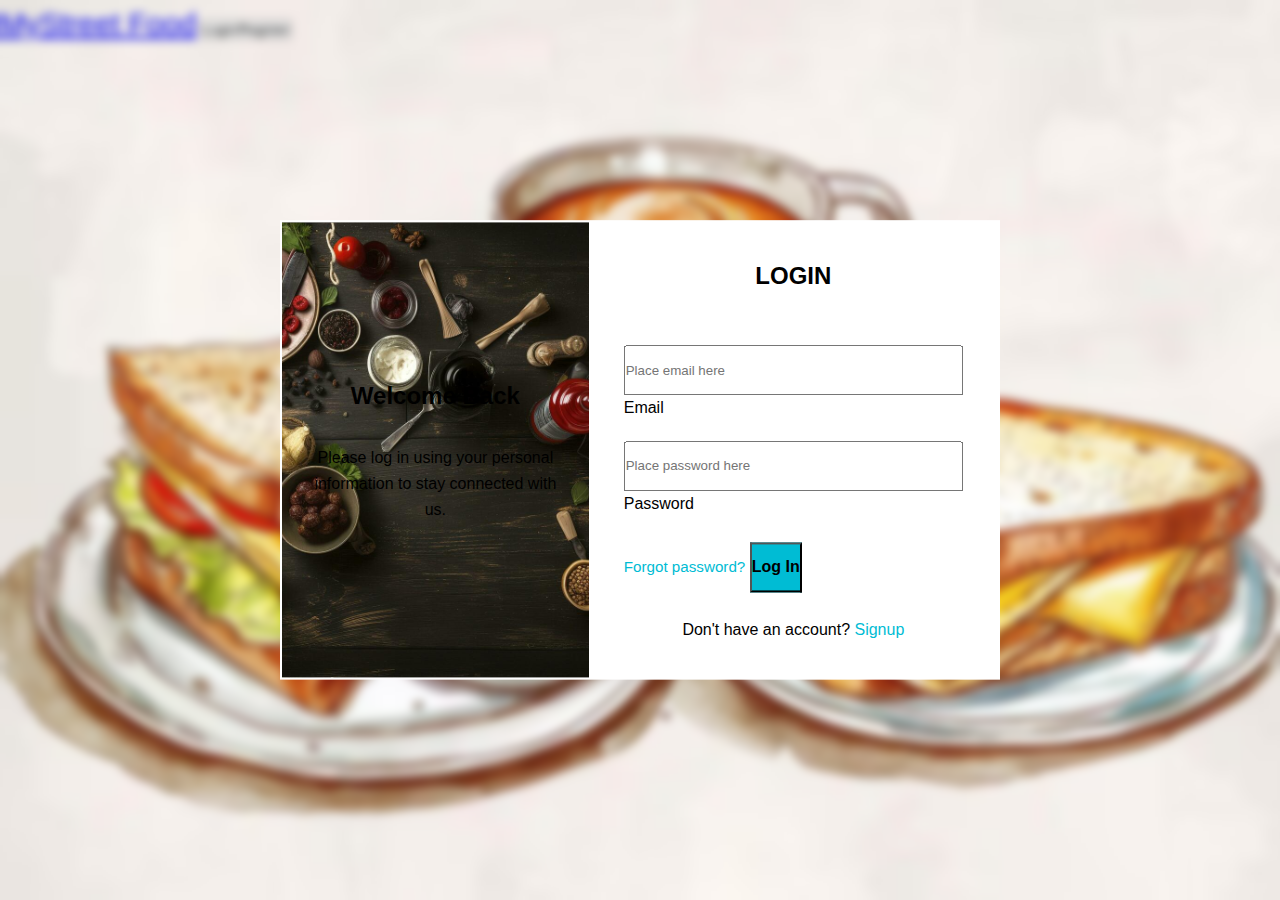
<file: index.html>
<!DOCTYPE html>
<html lang="en">
    <head>
        <meta charset="UTF-8">
        <meta name="viewport" content="width=device-width, initial-scale=1.0">
        <title>Login & Register</title>

        <!-- Bootstrap CSS -->
        <link href="https://cdn.jsdelivr.net/npm/bootstrap@5.3.8/dist/css/bootstrap.min.css" rel="stylesheet" integrity="sha384-sRIl4kxILFvY47J16cr9ZwB07vP4J8+LH7qKQnuqkuIAvNWLzeN8tE5YBujZqJLB" crossorigin="anonymous">
        <script defer src="https://cdn.jsdelivr.net/npm/bootstrap@5.3.8/dist/js/bootstrap.bundle.min.js" integrity="sha384-FKyoEForCGlyvwx9Hj09JcYn3nv7wiPVlz7YYwJrWVcXK/BmnVDxM+D2scQbITxI" crossorigin="anonymous"></script>

        <!-- General CSS -->
        <link rel="stylesheet" href="styles/general.css">

        <!-- Index CSS -->
        <link rel="stylesheet" href="styles/index.css">
        
    
    </head>
    <body class="show-popup">
        <header>
            <!-- Navbar -->
            <nav class="navbar navbar-expand-md fixed-top px-4">
                <div class="container-fluid">
                    <!-- Brand -->
                    <a href="#" class="navbar-brand fw-bold">MyStreet Food</a>
                    <button class="btn btn-primary js-login-btn">Login/Register</button>
                    </div>
                </div>
            </nav>
        </header>

        <main>
            <!-- Popup Form -->
            <div class="blur-bg-overlay"></div>
            <div class="form-popup">
                <span class="js-close-btn btn-close material-symbols-rounded"></span>
                <div class="form-box login">
                    <div class="form-details text-white w-100">
                        <h2>Welcome Back</h2>
                        <p>Please log in using your personal information to stay connected with us.</p>
                    </div>
                    <div class="form-content">
                        <h2>LOGIN</h2>
                        <form action="#" id="loginForm">
                            <div class="form-floating">
                                <input type="email" id="loginEmail" class="form-control" placeholder="Place email here" required>
                                <label for="loginEmail">Email</label>
                            </div>
                            <div class="form-floating">
                                <input type="password" id="loginPassword" class="form-control" placeholder="Place password here" required>
                                <label for="loginPassword">Password</label>
                            </div>
                            <a href="#" class="forgot-pass">Forgot password?</a>
                            <button type="submit" class="custom-btn w-100 border-0 fs-5 rounded text-white">Log In</button>
                            <div id="loginMessage" class="text-success mb-2" style="display:none;"></div>
                            <div id="loginError" class="text-danger mb-2" style="display:none"></div>
                        </form>
                        <div class="bottom-link">
                            Don't have an account?
                            <a href="#" id="signup-link">Signup</a>
                        </div>
                    </div>
                </div>

                <div class="form-box signup">
                    <div class="form-details text-white w-100">
                        <h2>Create Account</h2>
                        <p>To become a part of our community, please sign up using your personal information.</p>
                    </div>
                    <div class="form-content">
                        <h2>SIGNUP</h2>
                        <form action="#" id="signupForm">
                            <div class="form-floating">
                                <input type="email" id="signupEmail" class="form-control" placeholder="Place email here" required>
                                <label for="signupEmail">Enter your email</label>
                            </div>
                            <div class="form-floating">
                                <input type="password" id="signupPassword" class="form-control" placeholder="Place password here" required>
                                <label for="signupPassword">Create password</label>
                            </div>
                            <div class="policy-text">
                                <input type="checkbox" id="policy">
                                <label for="policy">
                                    I agree the
                                    <a href="#">Terms & Conditions</a>
                                </label>
                            </div>
                            <button type="submit" class="custom-btn w-100 border-0 fs-5 rounded text-white">Sign up</button>
                            <div id="signupMessage" class="text-success mb-2" style="display:none;"></div>
                            <div id="signupError" class="text-danger mb-2" style="display:none"></div>
                        </form>
                        <div class="bottom-link">
                            Already have an account?
                            <a href="#" id="login-link">Login</a>
                        </div>

                    </div>
                </div>
            </div>
        </main>

        <script src="https://code.jquery.com/jquery-3.7.1.min.js"></script>
        <script src="scripts/index.js"></script>
    </body>
</html>
</file>
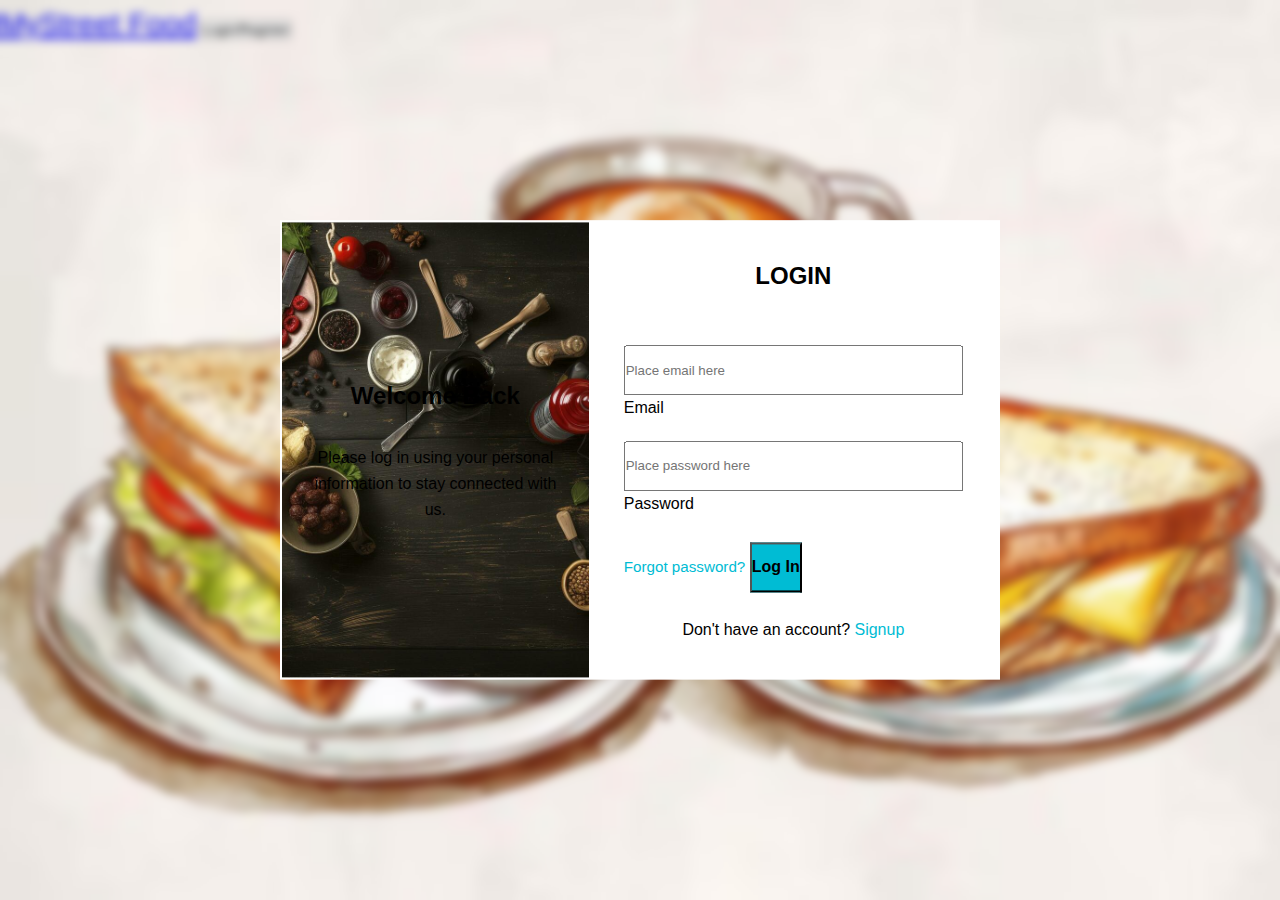
<file: blog.html>
<!DOCTYPE html>
<html lang="en">
<head>
    <meta charset="UTF-8">
    <meta name="viewport" content="width=device-width, initial-scale=1.0">
    <title>Blog - Street Food Explorer</title>

    <!-- Bootstrap CSS -->
    <link href="https://cdnjs.cloudflare.com/ajax/libs/bootstrap/5.3.0/css/bootstrap.min.css" rel="stylesheet">
    <link href="https://cdnjs.cloudflare.com/ajax/libs/font-awesome/6.4.0/css/all.min.css" rel="stylesheet">
    
    <!-- Footer CSS-->
    <link rel="stylesheet" href="styles/footer.css">

    <!-- General CSS -->
    <link rel="stylesheet" href="styles/general.css">

    <!-- Blog CSS -->
    <link rel="stylesheet" href="styles/blog.css">
</head>
<body class="blog-body">
    <!-- Navigation -->
    <!-- Navbar -->
    <nav class="navbar navbar-expand-md navbar-dark bg-dark shadow fixed-top px-4">
        <div class="container-fluid">
            <!-- Brand -->
            <a href="homepage.html" class="navbar-brand fw-bold">MyStreet Food</a>

            <!-- Hamburger button for mobile -->
            <button class="navbar-toggler" data-bs-toggle="collapse" data-bs-target="#nav" aria-controls="nav" aria-expanded="false" aria-label="Toggle Navigation">
                <span class="navbar-toggler-icon"></span>
            </button>

            <!-- Nav Items -->
            <div class="collapse navbar-collapse" id="nav">
                <ul class="navbar-nav ms-auto f d-flex gap-3 justify-content-center">
                    <li class="nav-item"><a href="homepage.html" class="nav-link">Home</a></li>
                    <li class="nav-item"><a href="explore.html" class="nav-link">Explore</a></li>
                    <!-- Blog Dropdown -->
                    <li class="nav-item dropdown">
                        <a class="nav-link dropdown-toggle active" href="#" role="button" data-bs-toggle="dropdown">
                            Blog
                        </a>
                        <ul class="dropdown-menu">
                            <li><a class="dropdown-item" href="#" onclick="showWriteBlogModal()">Write Blog</a></li>
                            <li><a class="dropdown-item" href="#" onclick="showMyPostsModal()">My Posts</a></li>
                        </ul>
                    </li>
                    <li class="nav-item"><a href="recipe.html" class="nav-link">Recipe</a></li>
                    <li class="nav-item"><a href="progress.html" class="nav-link">Progress</a></li>
                    <li class="nav-item"><a href="spin.html" class="nav-link">Spin To Eat</a></li>
                    <li class="nav-item me-3"><a href="contact.html" class="nav-link">Contact Us</a></li>
                </ul>
                <button id="logoutBtn" class="btn btn-primary">Logout</button>
            </div>
        </div>
    </nav>

    <!-- Hero Section -->
    <section class="hero-section">
        <div class="container">
            <div class="row">
                <div class="col-lg-8 mx-auto">
                    <h1 class="display-4 fw-bold mb-3">Malaysian Street Food Stories</h1>
                    <p class="lead mb-4">Discover the rich flavors and heritage of Malaysia's incredible street food culture</p>
                    <div class="row">
                        <div class="col-md-6 mx-auto">
                            <div class="input-group">
                                <input type="text" class="form-control search-box" placeholder="Search blog posts..." id="searchInput">
                                <button class="btn search-btn" type="button" onclick="searchPosts()">
                                    <i class="fas fa-search"></i>
                                </button>
                            </div>
                        </div>
                    </div>
                </div>
            </div>
        </div>
    </section>

    <!-- Write Blog Modal -->
    <div class="modal fade" id="writeBlogModal" tabindex="-1" aria-labelledby="writeBlogModalLabel" aria-hidden="true">
        <div class="modal-dialog modal-xl">
            <div class="modal-content">
                <div class="modal-header" style="background: linear-gradient(135deg, var(--primary-color), var(--secondary-color)); color: white;">
                    <h5 class="modal-title" id="writeBlogModalLabel"><i class="fas fa-pen-fancy"></i> Write Your Malaysian Street Food Story</h5>
                    <button type="button" class="btn-close btn-close-white" data-bs-dismiss="modal" aria-label="Close"></button>
                </div>
                <div class="modal-body">
                    <form id="blogPostForm">
                        <div class="row">
                            <div class="col-md-8">
                                <div class="mb-3">
                                    <label for="blogTitle" class="form-label"><strong>Blog Title *</strong></label>
                                    <input type="text" class="form-control" id="blogTitle" placeholder="e.g., My Adventure with Ipoh White Coffee" maxlength="100" required>
                                    <div class="form-text">Give your story an engaging title (max 100 characters)</div>
                                </div>
                                
                                <div class="mb-3">
                                    <label for="blogAuthor" class="form-label"><strong>Your Name *</strong></label>
                                    <input type="text" class="form-control" id="blogAuthor" placeholder="e.g., Ahmad Rahman" maxlength="50" required>
                                </div>
                                
                                <div class="mb-3">
                                    <label for="blogCategory" class="form-label"><strong>Category *</strong></label>
                                    <select class="form-select" id="blogCategory" required>
                                        <option value="">Choose a category...</option>
                                        <option value="noodles">Noodles & Kuey Teow</option>
                                        <option value="rice">Rice Dishes</option>
                                        <option value="satay">Grilled & Satay</option>
                                        <option value="curry">Curry & Soup</option>
                                        <option value="dessert">Desserts & Drinks</option>
                                        <option value="bread">Bread & Roti</option>
                                        <option value="snacks">Snacks & Appetizers</option>
                                        <option value="experience">Food Experience</option>
                                    </select>
                                </div>
                                
                                <div class="mb-3">
                                    <label for="blogTags" class="form-label"><strong>Tags</strong></label>
                                    <input type="text" class="form-control" id="blogTags" placeholder="e.g., penang, laksa, spicy, authentic (separate with commas)">
                                    <div class="form-text">Add relevant tags to help others find your post</div>
                                </div>
                                
                                <div class="mb-3">
                                    <label for="blogContent" class="form-label"><strong>Your Story *</strong></label>
                                    <div class="writing-tools mb-2">
                                        <button type="button" class="btn btn-sm btn-outline-secondary" onclick="formatText('bold')"><i class="fas fa-bold"></i></button>
                                        <button type="button" class="btn btn-sm btn-outline-secondary" onclick="formatText('italic')"><i class="fas fa-italic"></i></button>
                                        <button type="button" class="btn btn-sm btn-outline-secondary" onclick="insertTemplate('recipe')">Recipe Template</button>
                                        <button type="button" class="btn btn-sm btn-outline-secondary" onclick="insertTemplate('review')">Review Template</button>
                                        <span class="ms-3 text-muted">Words: <span id="wordCount">0</span></span>
                                    </div>
                                    <textarea class="form-control" id="blogContent" rows="12" placeholder="Share your Malaysian street food experience, recipe, or discovery..." required></textarea>
                                    <div class="form-text">Tell your story! Include details about taste, location, cooking method, or personal experience.</div>
                                </div>
                            </div>
                            
                            <div class="col-md-4">
                                <div class="card">
                                    <div class="card-header bg-light">
                                        <h6 class="mb-0"><i class="fas fa-image"></i> Featured Image</h6>
                                    </div>
                                    <div class="card-body">
                                        <div class="mb-3">
                                            <label for="blogImageUrl" class="form-label">Image URL</label>
                                            <input type="url" class="form-control" id="blogImageUrl" placeholder="https://example.com/image.jpg">
                                            <div class="form-text">Or use our image generator below</div>
                                        </div>
                                        
                                        <div class="mb-3">
                                            <label class="form-label">Quick Image Generator</label>
                                            <div class="d-grid gap-2">
                                                <button type="button" class="btn btn-sm btn-outline-primary" onclick="generateFoodImage('nasi-lemak')">Nasi Lemak</button>
                                                <button type="button" class="btn btn-sm btn-outline-primary" onclick="generateFoodImage('char-kuey-teow')">Char Kuey Teow</button>
                                                <button type="button" class="btn btn-sm btn-outline-primary" onclick="generateFoodImage('satay')">Satay</button>
                                                <button type="button" class="btn btn-sm btn-outline-primary" onclick="generateFoodImage('laksa')">Laksa</button>
                                            </div>
                                        </div>
                                        
                                        <div id="imagePreview" class="text-center" style="display: none;">
                                            <img id="previewImg" src="" alt="Preview" class="img-fluid rounded" style="max-height: 150px;">
                                            <div class="mt-2">
                                                <small class="text-muted">Image Preview</small>
                                            </div>
                                        </div>
                                    </div>
                                </div>
                                
                                <div class="card mt-3">
                                    <div class="card-header bg-light">
                                        <h6 class="mb-0"><i class="fas fa-map-marker-alt"></i> Location</h6>
                                    </div>
                                    <div class="card-body">
                                        <div class="mb-2">
                                            <label for="blogLocation" class="form-label">Where did you try this?</label>
                                            <input type="text" class="form-control" id="blogLocation" placeholder="e.g., Penang Road, Georgetown">
                                        </div>
                                        <div class="mb-2">
                                            <label for="blogStallName" class="form-label">Stall/Restaurant Name</label>
                                            <input type="text" class="form-control" id="blogStallName" placeholder="e.g., Ah Leng Char Kuey Teow">
                                        </div>
                                    </div>
                                </div>
                                
                                <div class="card mt-3">
                                    <div class="card-header bg-light">
                                        <h6 class="mb-0"><i class="fas fa-star"></i> Rating</h6>
                                    </div>
                                    <div class="card-body text-center">
                                        <div class="rating-input mb-2">
                                            <span class="rating-star" data-rating="1">⭐</span>
                                            <span class="rating-star" data-rating="2">⭐</span>
                                            <span class="rating-star" data-rating="3">⭐</span>
                                            <span class="rating-star" data-rating="4">⭐</span>
                                            <span class="rating-star" data-rating="5">⭐</span>
                                        </div>
                                        <input type="hidden" id="blogRating" value="5">
                                        <small class="text-muted">Rate this food experience</small>
                                    </div>
                                </div>
                            </div>
                        </div>
                    </form>
                </div>
                <div class="modal-footer">
                    <button type="button" class="btn btn-secondary" data-bs-dismiss="modal">Cancel</button>
                    <button type="button" class="btn btn-outline-primary" onclick="saveDraft()"><i class="fas fa-save"></i> Save Draft</button>
                    <button type="button" class="btn read-more-btn" onclick="publishBlogPost()"><i class="fas fa-paper-plane"></i> Publish Post</button>
                </div>
            </div>
        </div>
    </div>

    <!-- My Posts Modal -->
    <div class="modal fade" id="myPostsModal" tabindex="-1" aria-labelledby="myPostsModalLabel" aria-hidden="true">
        <div class="modal-dialog modal-lg">
            <div class="modal-content">
                <div class="modal-header" style="background: linear-gradient(135deg, var(--primary-color), var(--secondary-color)); color: white;">
                    <h5 class="modal-title" id="myPostsModalLabel"><i class="fas fa-file-alt"></i> My Blog Posts</h5>
                    <button type="button" class="btn-close btn-close-white" data-bs-dismiss="modal" aria-label="Close"></button>
                </div>
                <div class="modal-body">
                    <div id="userPostsList">
                        <!-- User posts will be loaded here -->
                    </div>
                </div>
            </div>
        </div>
    </div>

    <!-- Main Content -->
    <div class="container my-5" style="padding-top: 50px;">
        <div class="row">
            <!-- Blog Posts -->
            <div class="col-lg-8">
                <div class="row" id="blogPosts">
                    <!-- Blog Post 1 -->
                    <div class="col-md-6 fade-in blog-post" data-category="noodles" data-tags="char-kuey-teow,penang,wok-hei">
                        <div class="card blog-card">
                            <img src="data:image/svg+xml,<svg xmlns='http://www.w3.org/2000/svg' viewBox='0 0 400 250'><rect fill='%23FF8C00' width='400' height='250'/><circle fill='%23FFD700' cx='200' cy='125' r='80' opacity='0.9'/><rect fill='%23FF6B35' x='120' y='100' width='160' height='8' rx='4' opacity='0.8'/><rect fill='%23FF6B35' x='130' y='120' width='140' height='6' rx='3' opacity='0.7'/><text x='200' y='190' text-anchor='middle' fill='white' font-size='16' font-weight='bold'>Curry Laksa</text></svg>" class="card-img-top" alt="Curry Laksa">
                            <div class="card-body">
                                <h5 class="card-title">Penang Curry Laksa: A Bowl of Heritage</h5>
                                <div class="blog-meta mb-3">
                                    <i class="fas fa-calendar"></i> March 8, 2025
                                    <i class="fas fa-user ms-3"></i> By Nyonya Lee
                                    <i class="fas fa-eye ms-3"></i> <span class="view-count">2,134</span> views
                                </div>
                                <p class="card-text">Dive into the rich, spicy broth of Penang's curry laksa and the cultural fusion that created this iconic dish.</p>
                                <div class="mb-3">
                                    <span class="tag">Curry Laksa</span>
                                    <span class="tag">Coconut Curry</span>
                                    <span class="tag">Penang</span>
                                </div>
                                <div class="d-flex justify-content-between align-items-center">
                                    <button class="btn read-more-btn" onclick="readPost('penang-curry-laksa')">Read More</button>
                                    <button class="btn btn-outline-danger btn-sm" onclick="likePost('penang-curry-laksa')">
                                        <i class="fas fa-heart"></i> <span class="like-count">0</span>
                                    </button>
                                </div>
                            </div>
                        </div>
                    </div>

                    <!-- Blog Post 5 -->
                    <div class="col-md-6 fade-in blog-post" data-category="dessert" data-tags="cendol,ice-kachang,penang">
                        <div class="card blog-card">
                            <img src="data:image/svg+xml,<svg xmlns='http://www.w3.org/2000/svg' viewBox='0 0 400 250'><rect fill='%234169E1' width='400' height='250'/><rect fill='%2300FF00' x='150' y='80' width='4' height='60' opacity='0.8'/><rect fill='%2300FF00' x='160' y='75' width='4' height='70' opacity='0.8'/><rect fill='%2300FF00' x='170' y='85' width='4' height='55' opacity='0.8'/><rect fill='%2300FF00' x='180' y='70' width='4' height='75' opacity='0.8'/><circle fill='%23FFFFFF' cx='200' cy='180' r='25' opacity='0.9'/><text x='200' y='220' text-anchor='middle' fill='white' font-size='16' font-weight='bold'>Cendol</text></svg>" class="card-img-top" alt="Cendol">
                            <div class="card-body">
                                <h5 class="card-title">Cendol & Ice Kachang: Sweet Relief</h5>
                                <div class="blog-meta mb-3">
                                    <i class="fas fa-calendar"></i> March 5, 2025
                                    <i class="fas fa-user ms-3"></i> By Uncle Wong
                                    <i class="fas fa-eye ms-3"></i> <span class="view-count">1,678</span> views
                                </div>
                                <p class="card-text">Beat the Malaysian heat with these beloved iced desserts that have been cooling down locals for generations.</p>
                                <div class="mb-3">
                                    <span class="tag">Cendol</span>
                                    <span class="tag">Ice Kachang</span>
                                    <span class="tag">Dessert</span>
                                </div>
                                <div class="d-flex justify-content-between align-items-center">
                                    <button class="btn read-more-btn" onclick="readPost('malaysian-ice-desserts')">Read More</button>
                                    <button class="btn btn-outline-danger btn-sm" onclick="likePost('malaysian-ice-desserts')">
                                        <i class="fas fa-heart"></i> <span class="like-count">0</span>
                                    </button>
                                </div>
                            </div>
                        </div>
                    </div>

                    <!-- Blog Post 6 -->
                    <div class="col-md-6 fade-in blog-post" data-category="bread" data-tags="roti-canai,mamak,indian-muslim">
                        <div class="card blog-card">
                            <img src="data:image/svg+xml,<svg xmlns='http://www.w3.org/2000/svg' viewBox='0 0 400 250'><rect fill='%23DEB887' width='400' height='250'/><ellipse fill='%23F5DEB3' cx='200' cy='125' rx='80' ry='40' opacity='0.9'/><ellipse fill='%23FFE4B5' cx='200' cy='125' rx='60' ry='30' opacity='0.8'/><text x='200' y='200' text-anchor='middle' fill='%238B4513' font-size='16' font-weight='bold'>Roti Canai</text></svg>" class="card-img-top" alt="Roti Canai">
                            <div class="card-body">
                                <h5 class="card-title">Roti Canai: The Mamak Legend</h5>
                                <div class="blog-meta mb-3">
                                    <i class="fas fa-calendar"></i> March 3, 2025
                                    <i class="fas fa-user ms-3"></i> By Mohd Rashid
                                    <i class="fas fa-eye ms-3"></i> <span class="view-count">2,567</span> views
                                </div>
                                <p class="card-text">Watch the mesmerizing art of roti canai making and learn about the Indian-Muslim community's gift to Malaysian cuisine.</p>
                                <div class="mb-3">
                                    <span class="tag">Roti Canai</span>
                                    <span class="tag">Mamak</span>
                                    <span class="tag">Indian-Muslim</span>
                                </div>
                                <div class="d-flex justify-content-between align-items-center">
                                    <button class="btn read-more-btn" onclick="readPost('roti-canai-mastery')">Read More</button>
                                    <button class="btn btn-outline-danger btn-sm" onclick="likePost('roti-canai-mastery')">
                                        <i class="fas fa-heart"></i> <span class="like-count">0</span>
                                    </button>
                                </div>
                            </div>
                        </div>
                    </div>
                </div>

                <!-- Load More Button -->
                <div class="text-center mt-4">
                    <button class="btn read-more-btn" onclick="loadMorePosts()">Load More Posts</button>
                </div>
            </div>

            <!-- Sidebar -->
            <div class="col-lg-4">
                <!-- Categories -->
                <div class="sidebar fade-in">
                    <h5><i class="fas fa-list"></i> Categories</h5>
                    <div class="category-item" onclick="filterPosts('all')">All Posts <span class="float-end badge bg-primary">6</span></div>
                    <div class="category-item" onclick="filterPosts('noodles')">Noodles & Kuey Teow <span class="float-end badge bg-primary">1</span></div>
                    <div class="category-item" onclick="filterPosts('rice')">Rice Dishes <span class="float-end badge bg-primary">1</span></div>
                    <div class="category-item" onclick="filterPosts('satay')">Grilled & Satay <span class="float-end badge bg-primary">1</span></div>
                    <div class="category-item" onclick="filterPosts('curry')">Curry & Soup <span class="float-end badge bg-primary">1</span></div>
                    <div class="category-item" onclick="filterPosts('dessert')">Desserts & Drinks <span class="float-end badge bg-primary">1</span></div>
                    <div class="category-item" onclick="filterPosts('bread')">Bread & Roti <span class="float-end badge bg-primary">1</span></div>
                </div>

                <!-- Recent Posts -->
                <div class="sidebar fade-in">
                    <h5><i class="fas fa-clock"></i> Recent Posts</h5>
                    <div class="recent-post" onclick="readPost('char-kuey-teow-guide')">
                        <strong>The Art of Perfect Char Kuey Teow</strong>
                        <div class="blog-meta">March 15, 2025</div>
                    </div>
                    <div class="recent-post" onclick="readPost('nasi-lemak-story')">
                        <strong>Nasi Lemak: Malaysia's National Pride</strong>
                        <div class="blog-meta">March 12, 2025</div>
                    </div>
                    <div class="recent-post" onclick="readPost('kajang-satay-tradition')">
                        <strong>Kajang Satay: The King of Skewers</strong>
                        <div class="blog-meta">March 10, 2025</div>
                    </div>
                </div>

                <!-- Newsletter Signup -->
                <div class="newsletter fade-in">
                    <h5><i class="fas fa-envelope"></i> Newsletter</h5>
                    <p>Get the latest street food stories delivered to your inbox!</p>
                    <div class="input-group mb-3">
                        <input type="email" class="form-control" placeholder="Your email" id="newsletterEmail">
                        <button class="btn btn-light" type="button" onclick="subscribeNewsletter()">Subscribe</button>
                    </div>
                </div>

                <!-- Popular Tags -->
                <div class="sidebar fade-in">
                    <h5><i class="fas fa-tags"></i> Popular Tags</h5>
                    <div>
                        <span class="tag" onclick="filterByTag('nasi-lemak')">Nasi Lemak</span>
                        <span class="tag" onclick="filterByTag('char-kuey-teow')">Char Kuey Teow</span>
                        <span class="tag" onclick="filterByTag('satay')">Satay</span>
                        <span class="tag" onclick="filterByTag('curry-laksa')">Curry Laksa</span>
                        <span class="tag" onclick="filterByTag('roti-canai')">Roti Canai</span>
                        <span class="tag" onclick="filterByTag('cendol')">Cendol</span>
                        <span class="tag" onclick="filterByTag('penang')">Penang</span>
                        <span class="tag" onclick="filterByTag('mamak')">Mamak</span>
                        <span class="tag" onclick="filterByTag('wok-hei')">Wok Hei</span>
                        <span class="tag" onclick="filterByTag('sambal')">Sambal</span>
                    </div>
                </div>
            </div>
        </div>
    </div>

    <!-- Footer -->
    <footer class="footer">
        <div class="container">
            <h5>Quick Links:</h5>
            <div class="row">
                <div class="col-1">
                    <a href="FAQ.html" class="text-light">FAQ</a>
                </div>
                <div class="col-2">
                    <a href="privacy.html" class="text-light">Privacy Policy</a>
                </div>
                <div class="col-2">
                    <a href="terms.html" class="text-light">Terms of Service</a>
                </div>
            </div>
            <hr>
            <div class="text-center">
                <p>&copy; 2025 Malaysian Street Food Explorer. All rights reserved.</p>
            </div>
        </div>
    </footer>

    <!-- jQuery -->
    <script src="https://code.jquery.com/jquery-3.7.1.min.js"></script>
    <script src="https://cdnjs.cloudflare.com/ajax/libs/bootstrap/5.3.0/js/bootstrap.bundle.min.js"></script>
    <script src="https://cdnjs.cloudflare.com/ajax/libs/jquery/3.7.0/jquery.min.js"></script>

    <!-- Session protection -->
    <script src="scripts/utils/auth.js"></script>

    <!-- Logout logic -->
    <script src="scripts/utils/logout.js"></script>
    
    <script src="scripts/blog.js"></script>
</body>
</html>
</file>
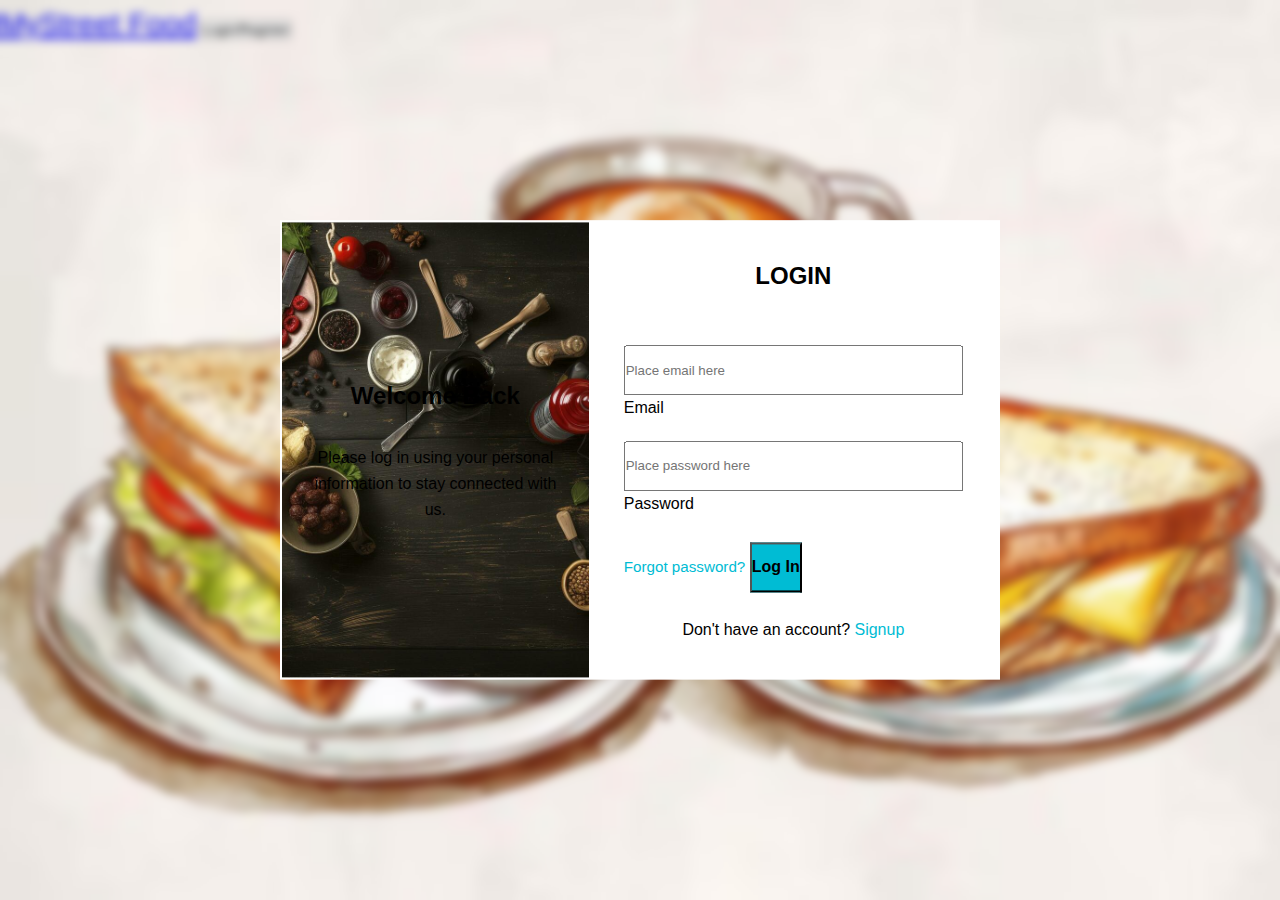
<file: contact.html>
<!DOCTYPE HTML>
<html>

<head>
    <meta charset="utf-8" />
    <meta name="viewport" content="width=device-width, initial-scale=1, user-scalable=no" />
    <title>Contact Us!</title>

    <!-- Bootstrap CSS -->
    <link href="https://cdn.jsdelivr.net/npm/bootstrap@5.3.2/dist/css/bootstrap.min.css" rel="stylesheet">
    <!-- Bootstrap Icons -->
    <link rel="stylesheet" href="https://cdn.jsdelivr.net/npm/bootstrap-icons@1.11.3/font/bootstrap-icons.css">
    
    <!-- Footer CSS-->
    <link rel="stylesheet" href="styles/footer.css">
    <!-- General CSS -->
    <link rel="stylesheet" href="styles/general.css">
    <!-- Contact CSS -->
    <link rel="stylesheet" href="styles/contact.css">

</head>

<body>
    <header>
        <!-- Navbar -->
        <nav class="navbar navbar-expand-md navbar-dark bg-dark shadow fixed-top px-4">
            <div class="container-fluid">
                <!-- Brand -->
                <a href="homepage.html" class="navbar-brand fw-bold">MyStreet Food</a>

                <!-- Hamburger button for mobile -->
                <button class="navbar-toggler" data-bs-toggle="collapse" data-bs-target="#nav" aria-controls="nav" aria-expanded="false" aria-label="Toggle Navigation">
                    <span class="navbar-toggler-icon"></span>
                </button>

                <!-- Nav Items -->
                <div class="collapse navbar-collapse" id="nav">
                    <ul class="navbar-nav ms-auto f d-flex gap-3 justify-content-center">
                        <li class="nav-item"><a href="homepage.html" class="nav-link">Home</a></li>
                        <li class="nav-item"><a href="explore.html" class="nav-link">Explore</a></li>
                        <li class="nav-item"><a href="blog.html" class="nav-link">Blog</a></li>
                        <li class="nav-item"><a href="recipe.html" class="nav-link">Recipe</a></li>
                        <li class="nav-item"><a href="progress.html" class="nav-link">Progress</a></li>
                        <li class="nav-item"><a href="spin.html" class="nav-link">Spin To Eat</a></li>
                        <li class="nav-item me-3"><a href="contact.html" class="nav-link active" aria-current="page">Contact Us</a></li>
                    </ul>
                    <button id="logoutBtn" class="btn btn-primary">Logout</button>
                </div>
            </div>
        </nav>
    </header>

    <div class="container my-5">
        <div class="contact-card p-4">
            <h2 class="text-center mb-5 main-title">Contact Us</h2>
            <div class="row">
                <!-- Contact Details -->
                <div class="col-12 col-md-6 contact-details">
                    <h4 class="sub-title mb-3">Get in Touch</h4>
                    <ul class="contact-list">
                        <li>
                            <span class="icon"><i class="bi bi-telephone"></i></span>
                            <span class="text">+6012-3456789</span>
                        </li>
                        <li>
                            <span class="icon"><i class="bi bi-envelope"></i></span>
                            <span class="text"><a href="mailto:contact@example.com">contact@example.com</a></span>
                        </li>
                        <li>
                            <span class="icon"><i class="bi bi-geo-alt"></i></span>
                            <span class="text">123 Jalan Sedap, Kampar, Perak.</span>
                        </li>
                        <li class="social-links">
                            <a href="https://facebook.com" target="_blank" aria-label="Facebook"><i
                                    class="bi bi-facebook"></i></a>
                            <a href="https://twitter.com" target="_blank" aria-label="Twitter"><i
                                    class="bi bi-twitter"></i></a>
                            <a href="https://instagram.com" target="_blank" aria-label="Instagram"><i
                                    class="bi bi-instagram"></i></a>
                        </li>
                    </ul>
                </div>

                <!-- Contact Form -->
                <div class="col-12 col-md-6">
                    <form id="contact-form">
                        <h4 class="sub-title mb-3">Send a Message</h4>
                        <input class="form-control mb-3" type="text" name="name" placeholder="Name" required>
                        <input class="form-control mb-3" type="email" name="email" placeholder="Email" required>
                        <select class="form-control mb-3" name="message_type" required>
                            <option value="" disabled selected>Select message type</option>
                            <option value="general">General Inquiry</option>
                            <option value="support">Support</option>
                            <option value="feedback">Feedback</option>
                            <option value="other">Other</option>
                        </select>
                        <textarea class="form-control mb-3" name="message" placeholder="Message" required></textarea>

                        <button class="btn btn-primary w-100" type="submit">Send Message</button>

                        <div id="success-message" class="success-notice">
                            Your message has been sent successfully!
                        </div>
                    </form>
                </div>
            </div>
        </div>
    </div>

    <!-- Footer -->
    <footer class="footer">
        <div class="container">
            <h5>Quick Links:</h5>
            <div class="row">
                <div class="col-1">
                    <a href="FAQ.html" class="text-light">FAQ</a>
                </div>
                <div class="col-2">
                    <a href="privacy.html" class="text-light">Privacy Policy</a>
                </div>
                <div class="col-2">
                    <a href="terms.html" class="text-light">Terms of Service</a>
                </div>
            </div>
            <hr>
            <div class="text-center">
                <p>&copy; 2025 Malaysian Street Food Explorer. All rights reserved.</p>
            </div>
        </div>
    </footer>

    <!-- jQuery -->
    <script src="https://code.jquery.com/jquery-3.7.1.min.js"></script>

    <!-- Session protection -->
    <script src="scripts/utils/auth.js"></script>

    <!-- Logout logic -->
    <script src="scripts/utils/logout.js"></script>
    
    <script src="scripts/contact.js"></script>

</body>

</html>
</file>
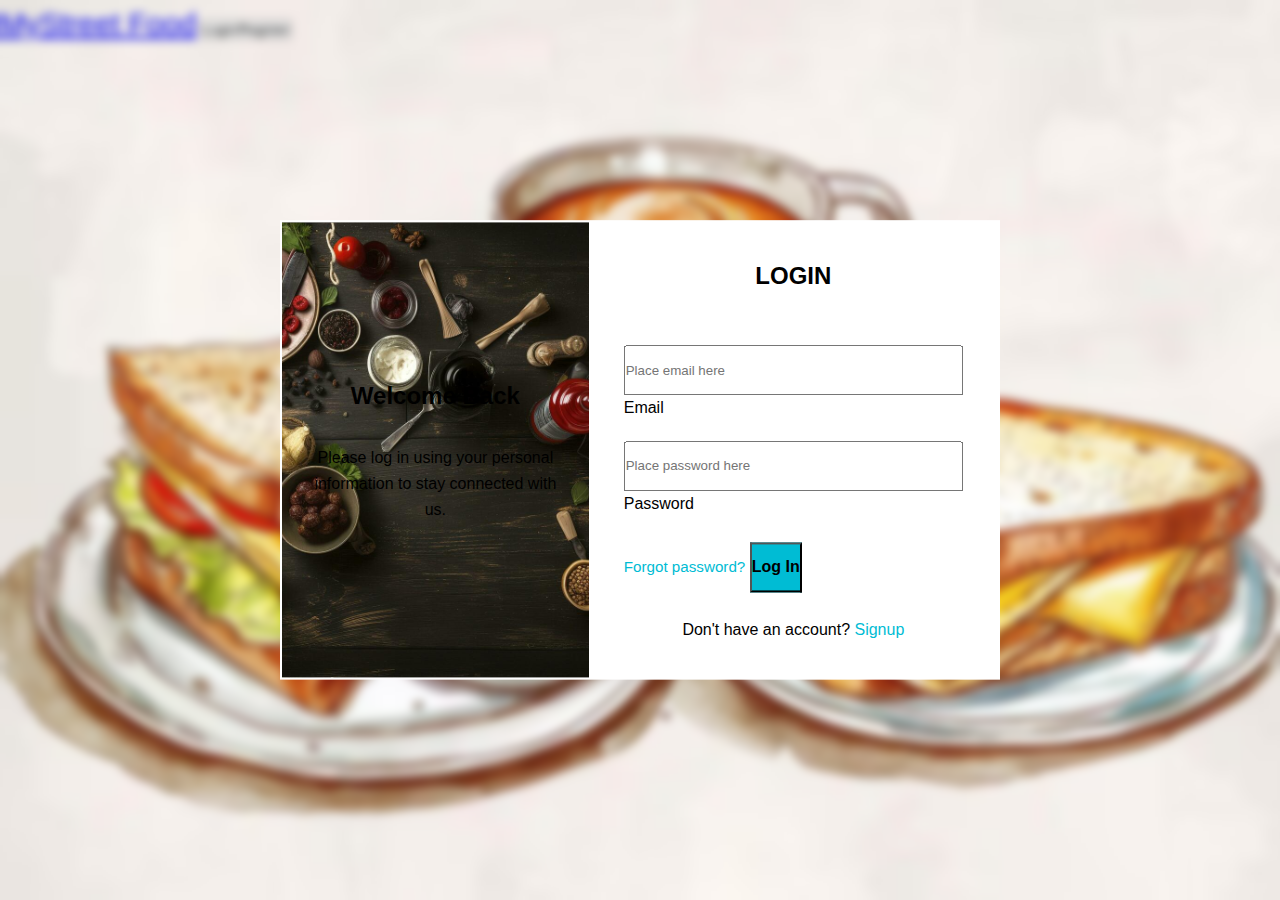
<file: explore.html>
<!DOCTYPE html>
<html lang="en">
    <head>
        <meta charset="UTF-8">
        <meta name="viewport" content="width=device-width, initial-scale=1.0">
        <title>Explore Malaysian Street Food</title>

        <!-- Bootstrap CSS -->
        <link href="https://cdn.jsdelivr.net/npm/bootstrap@5.3.8/dist/css/bootstrap.min.css" rel="stylesheet" integrity="sha384-sRIl4kxILFvY47J16cr9ZwB07vP4J8+LH7qKQnuqkuIAvNWLzeN8tE5YBujZqJLB" crossorigin="anonymous">
        <script defer src="https://cdn.jsdelivr.net/npm/bootstrap@5.3.8/dist/js/bootstrap.bundle.min.js" integrity="sha384-FKyoEForCGlyvwx9Hj09JcYn3nv7wiPVlz7YYwJrWVcXK/BmnVDxM+D2scQbITxI" crossorigin="anonymous"></script>
    
        <!-- Link Swiper CSS -->
        <link rel="stylesheet" href="https://cdn.jsdelivr.net/npm/swiper@11/swiper-bundle.min.css">
        <script defer src="https://cdn.jsdelivr.net/npm/swiper@11/swiper-bundle.min.js"></script>

        <!-- Footer CSS-->
        <link rel="stylesheet" href="styles/footer.css">

        <!-- General CSS -->
        <link rel="stylesheet" href="styles/general.css">

        <!-- Explore CSS -->
        <link rel="stylesheet" href="styles/explore.css">
        
    </head>
    <body class="explore-body">
        <header>
            <!-- Navbar -->
            <nav class="navbar navbar-expand-md navbar-dark bg-dark shadow fixed-top px-4">
                <div class="container-fluid">
                    <!-- Brand -->
                    <a href="homepage.html" class="navbar-brand fw-bold">MyStreet Food</a>

                    <!-- Hamburger button for mobile -->
                    <button class="navbar-toggler" data-bs-toggle="collapse" data-bs-target="#nav" aria-controls="nav" aria-expanded="false" aria-label="Toggle Navigation">
                        <span class="navbar-toggler-icon"></span>
                    </button>

                    <!-- Nav Items -->
                    <div class="collapse navbar-collapse" id="nav">
                        <ul class="navbar-nav ms-auto f d-flex gap-3 justify-content-center">
                            <li class="nav-item"><a href="homepage.html" class="nav-link">Home</a></li>
                            <li class="nav-item"><a href="explore.html" class="nav-link active" aria-current="page">Explore</a></li>
                            <li class="nav-item"><a href="blog.html" class="nav-link">Blog</a></li>
                            <li class="nav-item"><a href="recipe.html" class="nav-link">Recipe</a></li>
                            <li class="nav-item"><a href="progress.html" class="nav-link">Progress</a></li>
                            <li class="nav-item"><a href="spin.html" class="nav-link">Spin To Eat</a></li>
                            <li class="nav-item me-3"><a href="contact.html" class="nav-link">Contact Us</a></li>
                        </ul>
                        <button id="logoutBtn" class="btn btn-primary">Logout</button>
                    </div>
                </div>
            </nav>
        </header>

        <!-- Food Section -->
        <main>
            <!-- Title -->
            <h1>Let's Explore Famous Malaysian Street Food</h1>
            
            <!-- Chinese Food Section -->
            <section class="food-section">
                <h2>Chinese</h2>
                <div class="container swiper">
                    <div class="card-wrapper">
                        <div class="card-list js-card-list-chinese swiper-wrapper"></div>

                        <!-- Pagination -->
                        <div class="swiper-pagination"></div>

                        <!-- Navigation buttons -->
                        <div class="swiper-button-prev"></div>
                        <div class="swiper-button-next"></div>
                    </div>
                </div>
            </section>

            <!-- Malay Food Section -->
            <section class="food-section">
                <h2>Malay</h2>
                <div class="container swiper">
                    <div class="card-wrapper">
                        <div class="card-list js-card-list-malay swiper-wrapper"></div>

                        <!-- Pagination -->
                        <div class="swiper-pagination"></div>

                        <!-- Navigation buttons -->
                        <div class="swiper-button-prev"></div>
                        <div class="swiper-button-next"></div>
                    </div>
                </div>
            </section>
            
            <!-- Indian Food Section -->
            <section class="food-section">
                <h2>Indian</h2>
                <div class="container swiper">
                    <div class="card-wrapper">
                        <div class="card-list js-card-list-indian swiper-wrapper"></div>

                        <!-- Pagination -->
                        <div class="swiper-pagination"></div>

                        <!-- Navigation buttons -->
                        <div class="swiper-button-prev"></div>
                        <div class="swiper-button-next"></div>
                    </div>
                </div>
            </section>
        </main>

        <!-- Footer -->
        <footer class="footer">
            <div class="container">
                <h5>Quick Links:</h5>
                <div class="row">
                    <div class="col-1">
                        <a href="FAQ.html" class="text-light">FAQ</a>
                    </div>
                    <div class="col-2">
                        <a href="privacy.html" class="text-light">Privacy Policy</a>
                    </div>
                    <div class="col-2">
                        <a href="terms.html" class="text-light">Terms of Service</a>
                    </div>
                </div>
                <hr>
                <div class="text-center">
                    <p>&copy; 2025 Malaysian Street Food Explorer. All rights reserved.</p>
                </div>
            </div>
        </footer>

        <!-- jQuery -->
        <script src="https://code.jquery.com/jquery-3.7.1.min.js"></script>

        <!-- Session protection -->
        <script src="scripts/utils/auth.js"></script>

        <!-- Logout logic -->
        <script src="scripts/utils/logout.js"></script>
        
        <script type="module" src="scripts/explore.js"></script>
    </body>
</html>
</file>
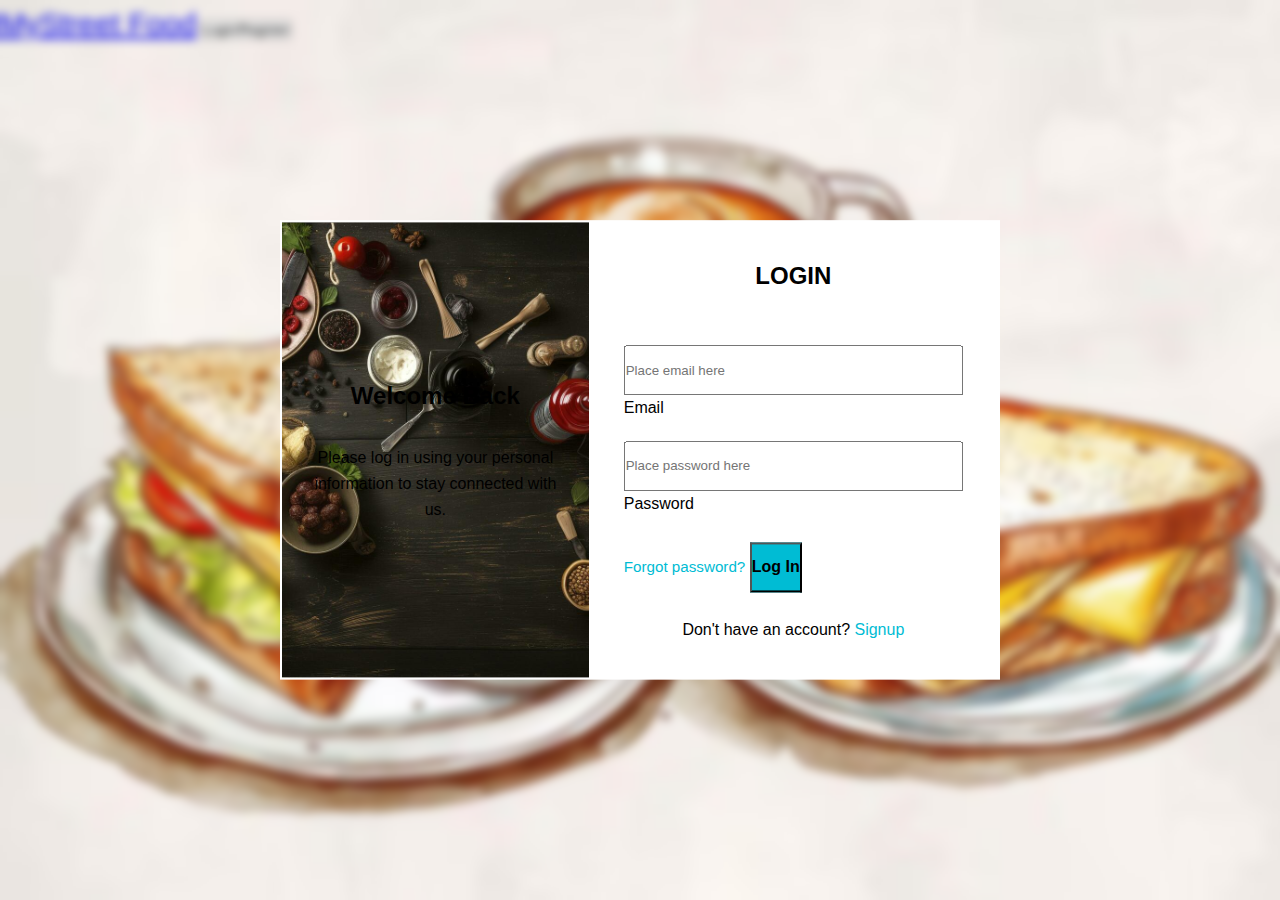
<file: FAQ.html>
<!DOCTYPE html>
<html lang="en">
<head>
    <meta charset="UTF-8">
    <meta name="viewport" content="width=device-width, initial-scale=1.0">
    <title>FAQ - Malaysian Street Food Explorer</title>

    <!-- Bootstrap CSS -->
    <link href="https://cdnjs.cloudflare.com/ajax/libs/bootstrap/5.3.0/css/bootstrap.min.css" rel="stylesheet">
    <link href="https://cdnjs.cloudflare.com/ajax/libs/font-awesome/6.0.0/css/all.min.css" rel="stylesheet">
    
    <!-- Footer CSS-->
    <link rel="stylesheet" href="styles/footer.css">

    <!-- FAQ CSS -->
    <link rel="stylesheet" href="styles/FAQ.css">
</head>
<body>
    <!-- Navigation -->
    <nav class="navbar navbar-expand-lg navbar-dark fixed-top">
        <div class="container">
            <a class="navbar-brand" href="index.html">
                <i class="fas fa-utensils me-2"></i>MyStreet Food
            </a>
            <button class="navbar-toggler" type="button" data-bs-toggle="collapse" data-bs-target="#navbarNav">
                <span class="navbar-toggler-icon"></span>
            </button>
            <div class="collapse navbar-collapse" id="navbarNav">
                <ul class="navbar-nav ms-auto f d-flex gap-3 justify-content-center">
                    <li class="nav-item"><a href="homepage.html" class="nav-link">Home</a></li>
                    <li class="nav-item"><a href="explore.html" class="nav-link">Explore</a></li>
                    <li class="nav-item"><a href="blog.html" class="nav-link">Blog</a></li>
                    <li class="nav-item"><a href="recipe.html" class="nav-link">Recipe</a></li>
                    <li class="nav-item"><a href="progress.html" class="nav-link">Progress</a></li>
                    <li class="nav-item"><a href="spin.html" class="nav-link">Spin To Eat</a></li>
                    <li class="nav-item me-3"><a href="contact.html" class="nav-link">Contact Us</a></li>
                </ul>
                <button id="logoutBtn" class="btn btn-primary">Logout</button>
            </div>
        </div>
    </nav>

    <!-- FAQ Section -->
    <section class="py-5">
        <div class="container">
            <div class="row">
                <div class="col-12 text-center mb-5">
                    <h1 class="section-title">Frequently Asked Questions</h1>
                    <p class="lead">Discover everything you need to know about Malaysian street food</p>
                    
                    <!-- Search FAQ -->
                    <div class="search-faq">
                        <input type="text" class="form-control" id="faqSearch" placeholder="Search frequently asked questions...">
                        <i class="fas fa-search search-icon"></i>
                    </div>
                </div>
            </div>

            <!-- Stats -->
            <div class="row mb-5">
                <div class="col-md-4">
                    <div class="stats-card fade-in">
                        <div class="stats-number" id="totalQuestions">6</div>
                        <div>Total Questions</div>
                    </div>
                </div>
                <div class="col-md-4">
                    <div class="stats-card fade-in">
                        <div class="stats-number" id="viewedFaqs">0</div>
                        <div>Questions Viewed</div>
                    </div>
                </div>
                <div class="col-md-4">
                    <div class="stats-card fade-in">
                        <div class="stats-number" id="searchCount">0</div>
                        <div>Searches Made</div>
                    </div>
                </div>
            </div>

            <!-- FAQ Items -->
            <div class="faq-container">
                <div id="faqResults">
                    <!-- FAQ 1: Popular Foods -->
                    <div class="faq-item fade-in" data-keywords="popular food dishes char kway teow nasi lemak roti canai laksa satay">
                        <button class="faq-header" onclick="toggleFaq(1)">
                            <div class="d-flex justify-content-between align-items-center">
                                <h5 class="mb-0">What are the most popular Malaysian street foods?</h5>
                                <i class="fas fa-chevron-down faq-icon"></i>
                            </div>
                        </button>
                        <div class="faq-content" id="content-1">
                            <p class="lead">Malaysia's street food scene reflects its rich multicultural heritage:</p>
                            <div class="row">
                                <div class="col-lg-8">
                                    <ul class="list-unstyled">
                                        <li class="mb-3"><strong>Char Kway Teow</strong> - Wok-fried flat rice noodles with prawns, Chinese sausage, and bean sprouts</li>
                                        <li class="mb-3"><strong>Nasi Lemak</strong> - Fragrant coconut rice with spicy sambal, anchovies, peanuts, and egg</li>
                                        <li class="mb-3"><strong>Roti Canai</strong> - Flaky flatbread served with aromatic curry</li>
                                        <li class="mb-3"><strong>Laksa</strong> - Spicy noodle soup in coconut milk or tamarind broth</li>
                                        <li class="mb-0"><strong>Satay</strong> - Grilled meat skewers with rich peanut sauce</li>
                                    </ul>
                                </div>
                                <div class="col-lg-4">
                                    <div class="alert alert-info">
                                        <i class="fas fa-info-circle me-2"></i>
                                        <strong>Cultural Fusion</strong><br>
                                        These dishes showcase Malaysia's unique blend of Malay, Chinese, and Indian traditions.
                                    </div>
                                </div>
                            </div>
                        </div>
                    </div>

                    <!-- FAQ 2: Food Safety -->
                    <div class="faq-item fade-in" data-keywords="safe safety food hygiene clean healthy tips">
                        <button class="faq-header" onclick="toggleFaq(2)">
                            <div class="d-flex justify-content-between align-items-center">
                                <h5 class="mb-0">Is Malaysian street food safe to eat?</h5>
                                <i class="fas fa-chevron-down faq-icon"></i>
                            </div>
                        </button>
                        <div class="faq-content" id="content-2">
                            <p class="lead">Malaysian street food is generally safe when you follow smart guidelines:</p>
                            <div class="row">
                                <div class="col-md-6">
                                    <h6 class="text-success"><i class="fas fa-check me-2"></i>Best Practices</h6>
                                    <ul>
                                        <li>Choose stalls with high customer turnover</li>
                                        <li>Ensure food is cooked thoroughly and served hot</li>
                                        <li>Use hand sanitizer before eating</li>
                                        <li>Drink bottled water or boiled beverages</li>
                                        <li>Look for places popular with locals</li>
                                    </ul>
                                </div>
                                <div class="col-md-6">
                                    <h6 class="text-danger"><i class="fas fa-times me-2"></i>Avoid</h6>
                                    <ul>
                                        <li>Food sitting out for long periods</li>
                                        <li>Raw items if you have a sensitive stomach</li>
                                        <li>Ice from questionable sources</li>
                                        <li>Stalls with poor hygiene</li>
                                        <li>Unwashed fruits and vegetables</li>
                                    </ul>
                                </div>
                            </div>
                        </div>
                    </div>

                    <!-- FAQ 3: Best Times -->
                    <div class="faq-item fade-in" data-keywords="night market time hours when best visit">
                        <button class="faq-header" onclick="toggleFaq(3)">
                            <div class="d-flex justify-content-between align-items-center">
                                <h5 class="mb-0">What are the best times to visit night markets?</h5>
                                <i class="fas fa-chevron-down faq-icon"></i>
                            </div>
                        </button>
                        <div class="faq-content" id="content-3">
                            <div class="row">
                                <div class="col-md-4">
                                    <div class="card border-info h-100">
                                        <div class="card-body text-center">
                                            <i class="fas fa-clock text-primary mb-2" style="font-size: 2rem;"></i>
                                            <h6>6:00-7:00 PM</h6>
                                            <small>Opening - Limited variety, shorter queues</small>
                                        </div>
                                    </div>
                                </div>
                                <div class="col-md-4">
                                    <div class="card border-success h-100">
                                        <div class="card-body text-center">
                                            <i class="fas fa-star text-success mb-2" style="font-size: 2rem;"></i>
                                            <h6>7:30-9:30 PM</h6>
                                            <small>Prime Time - Fresh food, lively atmosphere</small>
                                        </div>
                                    </div>
                                </div>
                                <div class="col-md-4">
                                    <div class="card border-warning h-100">
                                        <div class="card-body text-center">
                                            <i class="fas fa-percentage text-warning mb-2" style="font-size: 2rem;"></i>
                                            <h6>10:30-11:00 PM</h6>
                                            <small>Closing - Discounts, limited selection</small>
                                        </div>
                                    </div>
                                </div>
                            </div>
                        </div>
                    </div>

                    <!-- FAQ 4: Costs -->
                    <div class="faq-item fade-in" data-keywords="cost price money cheap expensive how much ringgit">
                        <button class="faq-header" onclick="toggleFaq(4)">
                            <div class="d-flex justify-content-between align-items-center">
                                <h5 class="mb-0">How much does street food cost in Malaysia?</h5>
                                <i class="fas fa-chevron-down faq-icon"></i>
                            </div>
                        </button>
                        <div class="faq-content" id="content-4">
                            <div class="row">
                                <div class="col-md-6">
                                    <h6><i class="fas fa-utensils me-2"></i>Main Dishes</h6>
                                    <ul class="list-unstyled">
                                        <li class="d-flex justify-content-between mb-2">
                                            <span>Char Kway Teow</span> <strong>RM 5-8</strong>
                                        </li>
                                        <li class="d-flex justify-content-between mb-2">
                                            <span>Nasi Lemak</span> <strong>RM 3-6</strong>
                                        </li>
                                        <li class="d-flex justify-content-between mb-2">
                                            <span>Roti Canai</span> <strong>RM 1-2</strong>
                                        </li>
                                        <li class="d-flex justify-content-between">
                                            <span>Laksa</span> <strong>RM 4-7</strong>
                                        </li>
                                    </ul>
                                </div>
                                <div class="col-md-6">
                                    <h6><i class="fas fa-glass-water me-2"></i>Drinks & Snacks</h6>
                                    <ul class="list-unstyled">
                                        <li class="d-flex justify-content-between mb-2">
                                            <span>Teh Tarik</span> <strong>RM 1.50-2.50</strong>
                                        </li>
                                        <li class="d-flex justify-content-between mb-2">
                                            <span>Fresh Juice</span> <strong>RM 2-4</strong>
                                        </li>
                                        <li class="d-flex justify-content-between mb-2">
                                            <span>Satay (per stick)</span> <strong>RM 0.80-1.20</strong>
                                        </li>
                                        <li class="d-flex justify-content-between">
                                            <span>Cendol</span> <strong>RM 2-3</strong>
                                        </li>
                                    </ul>
                                </div>
                            </div>
                            <div class="alert alert-info mt-3">
                                <i class="fas fa-dollar-sign me-2"></i>
                                <strong>Budget:</strong> A complete meal typically costs RM 8-15 ($1.90-$3.50 USD). Bring cash!
                            </div>
                        </div>
                    </div>

                    <!-- FAQ 5: Spice Level -->
                    <div class="faq-item fade-in" data-keywords="spicy level heat chili mild moderate hot">
                        <button class="faq-header" onclick="toggleFaq(5)">
                            <div class="d-flex justify-content-between align-items-center">
                                <h5 class="mb-0">How spicy is Malaysian street food?</h5>
                                <i class="fas fa-chevron-down faq-icon"></i>
                            </div>
                        </button>
                        <div class="faq-content" id="content-5">
                            <div class="row">
                                <div class="col-md-4">
                                    <div class="text-center p-3 border rounded">
                                        <i class="fas fa-pepper-hot text-success mb-2" style="font-size: 2rem;"></i>
                                        <h6 class="text-success">Mild</h6>
                                        <small>Roti canai, some nasi lemak, teh tarik</small>
                                    </div>
                                </div>
                                <div class="col-md-4">
                                    <div class="text-center p-3 border rounded">
                                        <div class="mb-2">
                                            <i class="fas fa-pepper-hot text-warning"></i>
                                            <i class="fas fa-pepper-hot text-warning"></i>
                                        </div>
                                        <h6 class="text-warning">Moderate</h6>
                                        <small>Most char kway teow, mee goreng, standard laksa</small>
                                    </div>
                                </div>
                                <div class="col-md-4">
                                    <div class="text-center p-3 border rounded">
                                        <div class="mb-2">
                                            <i class="fas fa-pepper-hot text-danger"></i>
                                            <i class="fas fa-pepper-hot text-danger"></i>
                                            <i class="fas fa-pepper-hot text-danger"></i>
                                        </div>
                                        <h6 class="text-danger">Hot</h6>
                                        <small>Penang assam laksa, extra spicy dishes</small>
                                    </div>
                                </div>
                            </div>
                            <div class="row mt-3">
                                <div class="col-md-6">
                                    <div class="alert alert-info">
                                        <strong>Managing Spice:</strong> Say "Kurang pedas" (less spicy) when ordering. Keep dairy drinks handy!
                                    </div>
                                </div>
                                <div class="col-md-6">
                                    <div class="alert alert-warning">
                                        <strong>Emergency Kit:</strong> Don't drink water. Eat rice, bread, or ice cream instead.
                                    </div>
                                </div>
                            </div>
                        </div>
                    </div>

                    <!-- FAQ 6: Cookies and Tracking -->
                    <div class="faq-item fade-in" data-keywords="cookies tracking privacy data analytics marketing social media browser">
                        <button class="faq-header" onclick="toggleFaq(6)">
                            <div class="d-flex justify-content-between align-items-center">
                                <h5 class="mb-0">What cookies and tracking technologies do you use?</h5>
                                <i class="fas fa-chevron-down faq-icon"></i>
                            </div>
                        </button>
                        <div class="faq-content" id="content-6">
                            <div id="cookies-tracking" class="policy-section fade-in">
                                <h4><i class="fas fa-cookie-bite text-primary"></i>Cookies and Tracking Technologies</h4>
                                <p>We use cookies and similar technologies to enhance your browsing experience:</p>
                                
                                <div class="table-responsive">
                                    <table class="table table-bordered">
                                        <thead class="table-primary">
                                            <tr>
                                                <th>Cookie Type</th>
                                                <th>Purpose</th>
                                                <th>Duration</th>
                                                <th>Required</th>
                                            </tr>
                                        </thead>
                                        <tbody>
                                            <tr>
                                                <td><strong>Essential Cookies</strong></td>
                                                <td>Website functionality, security, preferences</td>
                                                <td>Session/1 year</td>
                                                <td><span class="badge bg-danger">Yes</span></td>
                                            </tr>
                                            <tr>
                                                <td><strong>Analytics Cookies</strong></td>
                                                <td>Usage statistics, performance monitoring</td>
                                                <td>2 years</td>
                                                <td><span class="badge bg-success">No</span></td>
                                            </tr>
                                            <tr>
                                                <td><strong>Marketing Cookies</strong></td>
                                                <td>Personalized content, advertising</td>
                                                <td>1 year</td>
                                                <td><span class="badge bg-success">No</span></td>
                                            </tr>
                                            <tr>
                                                <td><strong>Social Media Cookies</strong></td>
                                                <td>Social sharing, embedded content</td>
                                                <td>Varies</td>
                                                <td><span class="badge bg-success">No</span></td>
                                            </tr>
                                        </tbody>
                                    </table>
                                </div>
                        
                                <div class="alert alert-info">
                                    <i class="fas fa-cog me-2"></i>
                                    <strong>Cookie Control:</strong> You can manage your cookie preferences through your browser settings. However, disabling certain cookies may affect website functionality.
                                </div>
                            </div>
                        </div>
                    </div>
                </div>

                <!-- No Results -->
                <div id="noResults" class="no-results">
                    <i class="fas fa-search-minus"></i>
                    <h4>No matching questions found</h4>
                    <p>Try different keywords or contact us for specific questions.</p>
                    <button class="btn btn-outline-primary" onclick="clearSearch()">
                        <i class="fas fa-undo me-2"></i>Clear Search
                    </button>
                </div>
            </div>

            <!-- Contact Section -->
            <div class="row mt-5">
                <div class="col-12">
                    <div class="contact-card">
                        <h3><i class="fas fa-question-circle me-3"></i>Still have questions?</h3>
                        <p class="lead mb-4">Our street food experts are here to help!</p>
                        <div class="d-flex flex-wrap justify-content-center">
                            <a href="mailto:info@malaysianstreetfood.com" class="btn btn-primary">
                                <i class="fas fa-envelope me-2"></i>Email Us
                            </a>
                            <a href="tel:+60312345678" class="btn btn-outline-primary">
                                <i class="fas fa-phone me-2"></i>Call Us
                            </a>
                            <button class="btn btn-success" onclick="showToast('Live chat coming soon!', 'info')">
                                <i class="fas fa-comments me-2"></i>Live Chat
                            </button>
                        </div>
                    </div>
                </div>
            </div>
        </div>
    </section>

    <!-- Cookie Notification -->
    <div class="cookie-notification" id="cookieNotification">
        <div class="container">
            <div class="row align-items-center">
                <div class="col-md-8">
                    <p class="mb-0">
                        <i class="fas fa-cookie-bite me-2"></i>
                        We use cookies to enhance your experience. By continuing to browse, you agree to our use of cookies as described in our privacy policy.
                        <a href="privacy.html" class="text-warning">Learn more</a>
                    </p>
                </div>
                <div class="col-md-4 text-end">
                    <button class="btn btn-warning btn-sm me-2" onclick="acceptCookies()">Accept All</button>
                    <button class="btn btn-outline-light btn-sm me-2" onclick="showCookieSettings()">Settings</button>
                    <button class="btn btn-outline-light btn-sm" onclick="declineCookies()">Decline</button>
                </div>
            </div>
        </div>
    </div>

    <!-- Cookie Settings Modal -->
    <div class="modal fade" id="cookieSettingsModal" tabindex="-1">
        <div class="modal-dialog">
            <div class="modal-content">
                <div class="modal-header" style="background: linear-gradient(135deg, var(--primary), var(--secondary)); color: white;">
                    <h5 class="modal-title"><i class="fas fa-cog me-2"></i>Cookie Preferences</h5>
                    <button type="button" class="btn-close btn-close-white" data-bs-dismiss="modal"></button>
                </div>
                <div class="modal-body">
                    <p>Choose which cookies you want to allow:</p>
                    
                    <div class="form-check mb-3">
                        <input class="form-check-input" type="checkbox" id="essentialCookies" checked disabled>
                        <label class="form-check-label" for="essentialCookies">
                            <strong>Essential Cookies</strong> <span class="badge bg-danger">Required</span>
                            <br><small class="text-muted">Necessary for website functionality, security, and preferences</small>
                        </label>
                    </div>
                    
                    <div class="form-check mb-3">
                        <input class="form-check-input" type="checkbox" id="analyticsCookies" checked>
                        <label class="form-check-label" for="analyticsCookies">
                            <strong>Analytics Cookies</strong>
                            <br><small class="text-muted">Help us improve our website performance and understand usage patterns</small>
                        </label>
                    </div>
                    
                    <div class="form-check mb-3">
                        <input class="form-check-input" type="checkbox" id="marketingCookies">
                        <label class="form-check-label" for="marketingCookies">
                            <strong>Marketing Cookies</strong>
                            <br><small class="text-muted">Personalized content and targeted advertisements</small>
                        </label>
                    </div>
                    
                    <div class="form-check mb-3">
                        <input class="form-check-input" type="checkbox" id="socialCookies">
                        <label class="form-check-label" for="socialCookies">
                            <strong>Social Media Cookies</strong>
                            <br><small class="text-muted">Enable social sharing features and embedded content</small>
                        </label>
                    </div>
                    
                    <div class="alert alert-info">
                        <i class="fas fa-info-circle me-2"></i>
                        <strong>Note:</strong> Disabling certain cookies may affect website functionality and your user experience.
                    </div>
                </div>
                <div class="modal-footer">
                    <button type="button" class="btn btn-secondary" data-bs-dismiss="modal">Cancel</button>
                    <button type="button" class="btn btn-primary" onclick="saveCookiePreferences()">Save Preferences</button>
                </div>
            </div>
        </div>
    </div>

    <!-- Footer -->
    <footer class="footer">
        <div class="container">
            <h5>Quick Links:</h5>
            <div class="row">
                <div class="col-1">
                    <a href="FAQ.html" class="text-light">FAQ</a>
                </div>
                <div class="col-2">
                    <a href="privacy.html" class="text-light">Privacy Policy</a>
                </div>
                <div class="col-2">
                    <a href="terms.html" class="text-light">Terms of Service</a>
                </div>
            </div>
            <hr>
            <div class="text-center">
                <p>&copy; 2025 Malaysian Street Food Explorer. All rights reserved.</p>
            </div>
        </div>
    </footer>

    <script src="https://cdnjs.cloudflare.com/ajax/libs/bootstrap/5.3.0/js/bootstrap.bundle.min.js"></script>
    
    <!-- jQuery -->
    <script src="https://code.jquery.com/jquery-3.7.1.min.js"></script>

    <!-- Session protection -->
    <script src="scripts/utils/auth.js"></script>

    <!-- Logout logic -->
    <script src="scripts/utils/logout.js"></script>

    <script src="scripts/FAQ.js"></script>
</body>
</html>
</file>
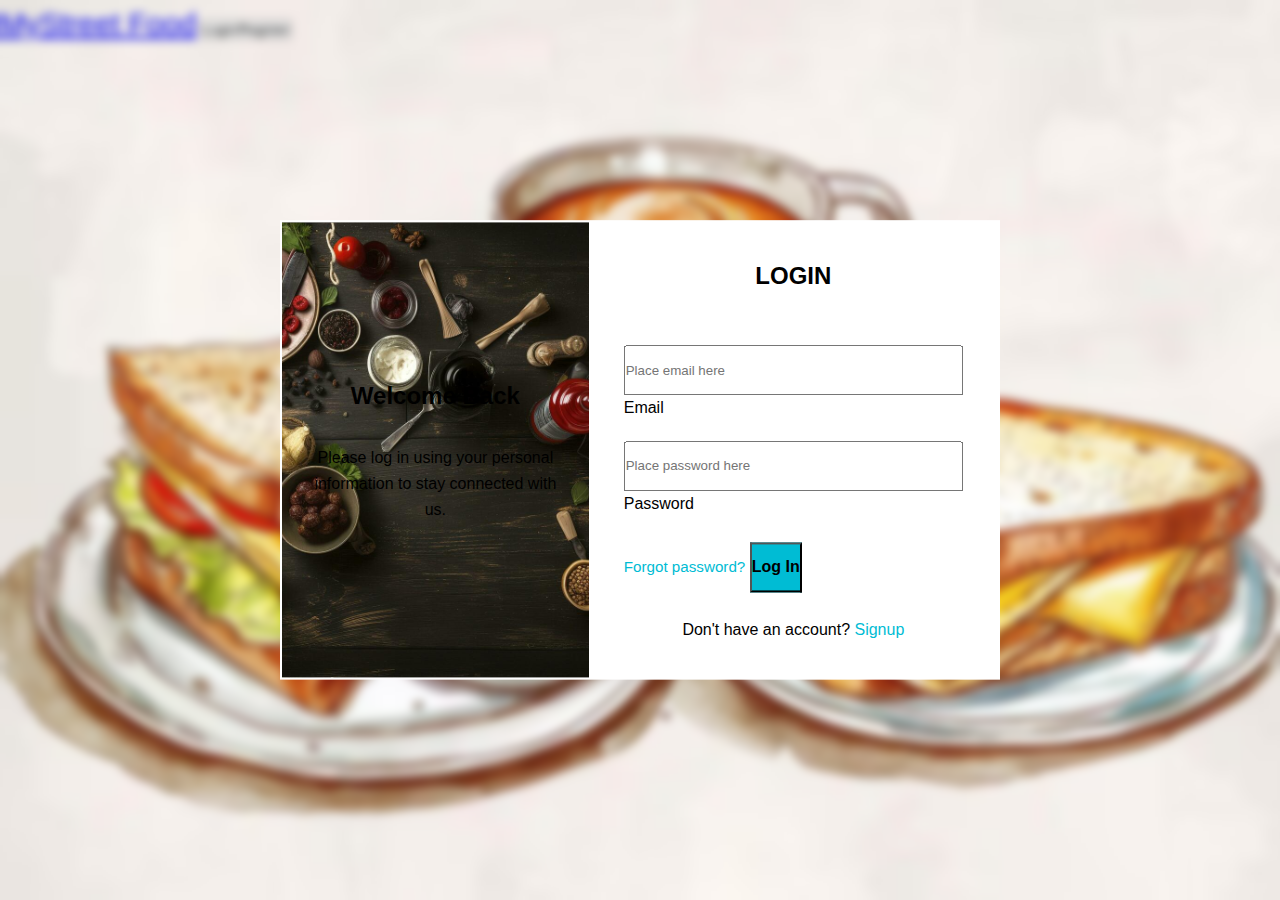
<file: homepage.html>
<!DOCTYPE html>
<html lang="en">
    <head>
        <meta charset="UTF-8">
        <meta name="viewport" content="width=device-width, initial-scale=1.0">
        <title>Homepage</title>

        <!-- Bootstrap CSS -->
        <link href="https://cdn.jsdelivr.net/npm/bootstrap@5.3.8/dist/css/bootstrap.min.css" rel="stylesheet" integrity="sha384-sRIl4kxILFvY47J16cr9ZwB07vP4J8+LH7qKQnuqkuIAvNWLzeN8tE5YBujZqJLB" crossorigin="anonymous">
        <script defer src="https://cdn.jsdelivr.net/npm/bootstrap@5.3.8/dist/js/bootstrap.bundle.min.js" integrity="sha384-FKyoEForCGlyvwx9Hj09JcYn3nv7wiPVlz7YYwJrWVcXK/BmnVDxM+D2scQbITxI" crossorigin="anonymous"></script>
    
        <!-- Footer CSS-->
        <link rel="stylesheet" href="styles/footer.css">

        <!-- General CSS -->
        <link rel="stylesheet" href="styles/general.css">

        <!-- Homepage CSS -->
        <link rel="stylesheet" href="styles/homepage.css">
    </head>
    <body>
        <!-- Header -->
        <header>    
            <!-- Navbar -->
            <nav class="navbar navbar-expand-md navbar-dark bg-dark shadow fixed-top px-4">
                <div class="container-fluid">
                    <!-- Brand -->
                    <a href="homepage.html" class="navbar-brand fw-bold">MyStreet Food</a>

                    <!-- Hamburger button for mobile -->
                    <button class="navbar-toggler" data-bs-toggle="collapse" data-bs-target="#nav" aria-controls="nav" aria-expanded="false" aria-label="Toggle Navigation">
                        <span class="navbar-toggler-icon"></span>
                    </button>

                    <!-- Nav Items -->
                    <div class="collapse navbar-collapse" id="nav">
                        <ul class="navbar-nav ms-auto f d-flex gap-3 justify-content-center">
                            <li class="nav-item"><a href="homepage.html" class="nav-link active" aria-current="page">Home</a></li>
                            <li class="nav-item"><a href="explore.html" class="nav-link">Explore</a></li>
                            <li class="nav-item"><a href="blog.html" class="nav-link">Blog</a></li>
                            <li class="nav-item"><a href="recipe.html" class="nav-link">Recipe</a></li>
                            <li class="nav-item"><a href="progress.html" class="nav-link">Progress</a></li>
                            <li class="nav-item"><a href="spin.html" class="nav-link">Spin To Eat</a></li>
                            <li class="nav-item me-3"><a href="contact.html" class="nav-link">Contact Us</a></li>
                        </ul>
                        <button id="logoutBtn" class="btn btn-primary">Logout</button>
                    </div>
                </div>
            </nav>

            <!-- Hero Banner-->
            <section class="hero text-center d-flex align-items-center justify-content-center">
                <div class="content">
                    <h1 class="display-2 fw-bold">Discover Malaysian Street Food</h1>
                    <p class="fs-3">From Penang’s Char Kway Teow to Kelantan’s Nasi Kerabu — taste the culture in every bite.</p>
                </div>
            </section>
        </header>

        <!-- Main Body -->
        <main>
            <!-- About Us -->
            <section class="about-us py-5">
                <div class="container">
                    <div class="row align-items-center g-4">
                        <!-- Left: Image -->
                        <div class="col-lg-3 col-md-4 mb-3 mb-md-0 text-center text-md-start">
                            <img class="image-fluid rounded" src="images/logo.png" alt="Company Logo">
                        </div>

                        <!-- Right: Info -->
                        <div class="col-lg-9 col-md-8">
                            <h2 class="fw-bold mb-3">About Us</h2>
                            <p class="mb-4">Welcome to Malaysian Street Food Explorer! Discover the rich flavors, vibrant culture,
                                and hidden gems of local street food across Malaysia. From Johor to Sabah, we bring you the best street delicacies in every state.
                            </p>
                            <a href="explore.html" class="btn btn-warning btn-lg me-2 shadow">Start Exploring</a>
                        </div>
                    </div>
                </div>
            </section>
        </main>

        <!-- Footer -->
        <footer class="footer">
            <div class="container">
                <h5>Quick Links:</h5>
                <div class="row">
                    <div class="col-1">
                        <a href="FAQ.html" class="text-light">FAQ</a>
                    </div>
                    <div class="col-2">
                        <a href="privacy.html" class="text-light">Privacy Policy</a>
                    </div>
                    <div class="col-2">
                        <a href="terms.html" class="text-light">Terms of Service</a>
                    </div>
                </div>
                <hr>
                <div class="text-center">
                    <p>&copy; 2025 Malaysian Street Food Explorer. All rights reserved.</p>
                </div>
            </div>
        </footer>

        <!-- jQuery -->
        <script src="https://code.jquery.com/jquery-3.7.1.min.js"></script>

        <!-- Session protection -->
        <script src="scripts/utils/auth.js"></script>

        <!-- Logout logic -->
        <script src="scripts/utils/logout.js"></script>

        <script type="module" src="scripts/homepage.js"></script>
    </body>
</html>
</file>
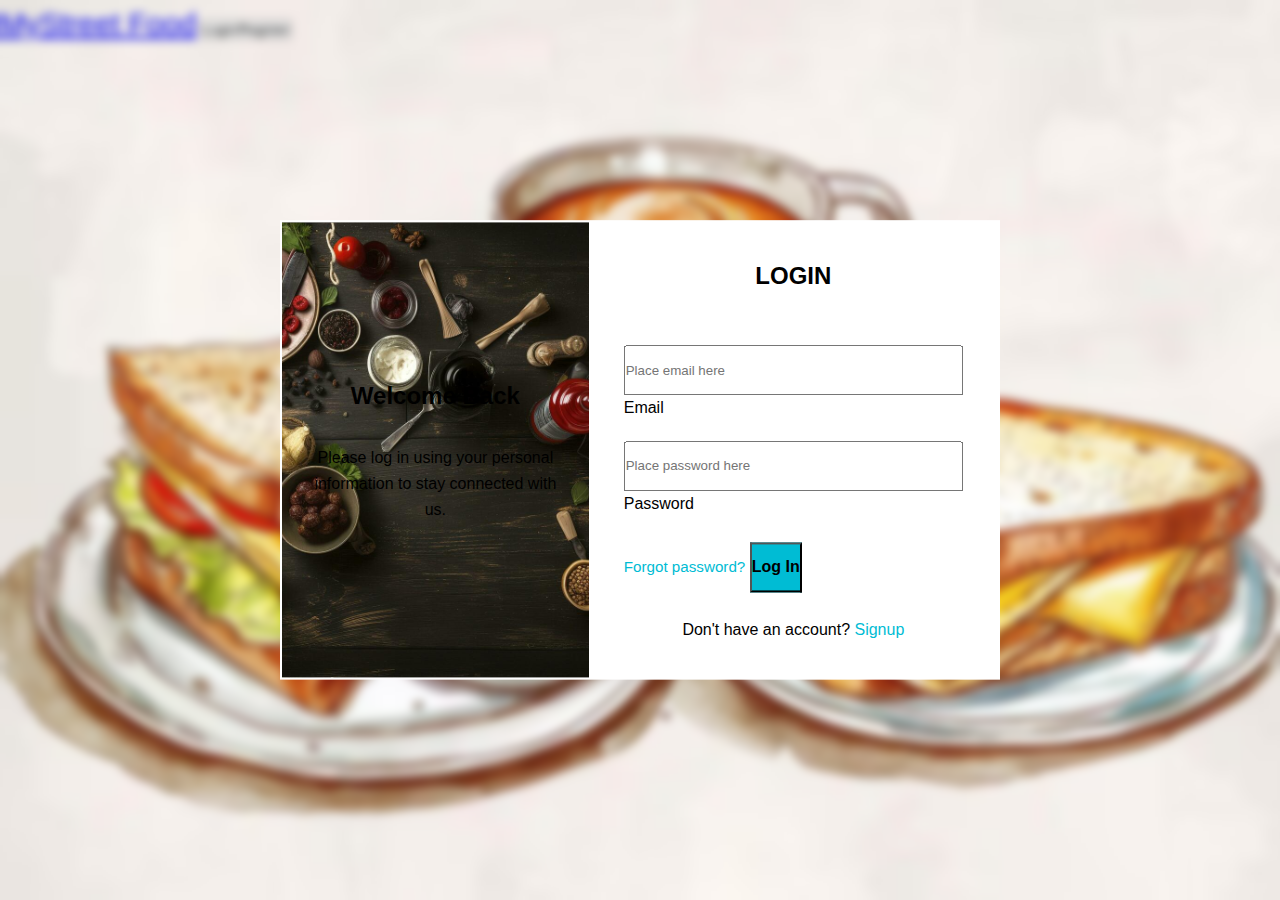
<file: privacy.html>
<!DOCTYPE html>
<html lang="en">
<head>
    <meta charset="UTF-8">
    <meta name="viewport" content="width=device-width, initial-scale=1.0">
    <title>Privacy Policy - Malaysian Street Food Explorer</title>

    <!-- Bootstrap CSS -->
    <link href="https://cdnjs.cloudflare.com/ajax/libs/bootstrap/5.3.0/css/bootstrap.min.css" rel="stylesheet">
    <link href="https://cdnjs.cloudflare.com/ajax/libs/font-awesome/6.0.0/css/all.min.css" rel="stylesheet">
    
    <!-- Footer CSS-->
    <link rel="stylesheet" href="styles/footer.css">

    <!-- Privacy CSS -->
    <link rel="stylesheet" href="styles/privacy.css">
</head>
<body>
    <!-- Navigation -->
    <nav class="navbar navbar-expand-lg navbar-dark fixed-top">
        <div class="container">
            <a class="navbar-brand" href="index.html">
                <i class="fas fa-utensils me-2"></i>MyStreet Food
            </a>
            <button class="navbar-toggler" type="button" data-bs-toggle="collapse" data-bs-target="#navbarNav">
                <span class="navbar-toggler-icon"></span>
            </button>
            <div class="collapse navbar-collapse" id="navbarNav">
                <ul class="navbar-nav ms-auto f d-flex gap-3 justify-content-center">
                    <li class="nav-item"><a href="homepage.html" class="nav-link">Home</a></li>
                    <li class="nav-item"><a href="explore.html" class="nav-link">Explore</a></li>
                    <li class="nav-item"><a href="blog.html" class="nav-link">Blog</a></li>
                    <li class="nav-item"><a href="recipe.html" class="nav-link">Recipe</a></li>
                    <li class="nav-item"><a href="progress.html" class="nav-link">Progress</a></li>
                    <li class="nav-item"><a href="spin.html" class="nav-link">Spin To Eat</a></li>
                    <li class="nav-item me-3"><a href="contact.html" class="nav-link">Contact Us</a></li>
                </ul>
                <button id="logoutBtn" class="btn btn-primary">Logout</button>
            </div>
        </div>
    </nav>

    <!-- Privacy Policy Section -->
    <section class="py-5">
        <div class="container">
            <div class="row">
                <div class="col-12 text-center mb-5">
                    <h1 class="section-title">Privacy Policy</h1>
                    <p class="lead">Your privacy is important to us. This policy explains how we collect, use, and protect your personal information.</p>
                    <div class="last-updated fade-in">
                        <i class="fas fa-calendar-alt me-2"></i>
                        Last updated: March 20, 2024
                    </div>
                </div>
            </div>

            <div class="row">
                <!-- Table of Contents -->
                <div class="col-lg-4 mb-4">
                    <div class="table-of-contents fade-in">
                        <h5><i class="fas fa-list me-2"></i>Contents</h5>
                        <a href="#information-collection">Information We Collect</a>
                        <a href="#information-use">How We Use Your Information</a>
                        <a href="#information-sharing">Information Sharing</a>
                        <a href="#cookies-tracking">Cookies and Tracking</a>
                        <a href="#data-security">Data Security</a>
                        <a href="#user-rights">Your Rights</a>
                        <a href="#data-retention">Data Retention</a>
                        <a href="#international-transfers">International Transfers</a>
                        <a href="#children-privacy">Children's Privacy</a>
                        <a href="#policy-changes">Policy Changes</a>
                        <a href="#contact-information">Contact Information</a>
                    </div>
                </div>

                <!-- Policy Content -->
                <div class="col-lg-8">
                    <div id="information-collection" class="policy-section fade-in">
                        <h4><i class="fas fa-info-circle text-primary"></i>Information We Collect</h4>
                        <p>We collect information you provide directly to us, such as when you:</p>
                        <ul>
                            <li><strong>Create an account or profile</strong> - Name, email address, password</li>
                            <li><strong>Subscribe to our newsletter</strong> - Email address, preferences</li>
                            <li><strong>Submit reviews or comments</strong> - Content, ratings, photos</li>
                            <li><strong>Contact us for support</strong> - Message content, contact details</li>
                            <li><strong>Participate in surveys or contests</strong> - Survey responses, demographic data</li>
                            <li><strong>Use interactive features</strong> - Preferences, favorites, bookmarks</li>
                        </ul>
                        
                        <div class="highlight-box">
                            <i class="fas fa-robot fa-2x float-start me-3"></i>
                            <strong>Automatic Information Collection:</strong> We also automatically collect certain information when you use our website, including IP address, device information, browser type, pages visited, and usage patterns.
                        </div>
                    </div>

                    <div id="information-use" class="policy-section fade-in">
                        <h4><i class="fas fa-cogs text-primary"></i>How We Use Your Information</h4>
                        <p>We use the collected information to:</p>
                        <div class="row">
                            <div class="col-md-6">
                                <h6><i class="fas fa-envelope text-info me-2"></i>Communication</h6>
                                <ul>
                                    <li>Send newsletters and updates (with consent)</li>
                                    <li>Respond to inquiries and support requests</li>
                                    <li>Notify you of important changes</li>
                                    <li>Send promotional offers (opt-out available)</li>
                                </ul>
                            </div>
                        </div>
                        <div class="row mt-3">
                            <div class="col-md-6">
                                <h6><i class="fas fa-chart-line text-warning me-2"></i>Analytics & Improvement</h6>
                                <ul>
                                    <li>Analyze usage patterns to improve our website</li>
                                    <li>Understand user preferences and behavior</li>
                                    <li>Optimize content and functionality</li>
                                    <li>Conduct research and development</li>
                                </ul>
                            </div>
                            <div class="col-md-6">
                                <h6><i class="fas fa-shield-alt text-danger me-2"></i>Security & Legal</h6>
                                <ul>
                                    <li>Prevent fraud and ensure security</li>
                                    <li>Comply with legal obligations</li>
                                    <li>Protect our rights and property</li>
                                    <li>Enforce our terms of service</li>
                                </ul>
                            </div>
                        </div>
                    </div>

                    <div id="information-sharing" class="policy-section fade-in">
                        <h4><i class="fas fa-share-alt text-primary"></i>Information Sharing</h4>
                        <p><strong>We do not sell, trade, or rent your personal information to third parties.</strong> We may share your information only in the following circumstances:</p>
                        
                        <div class="row">
                            <div class="col-md-6">
                                <div class="card border-success">
                                    <div class="card-header bg-success text-white">
                                        <h6 class="mb-0"><i class="fas fa-user-check me-2"></i>With Your Consent</h6>
                                    </div>
                                    <div class="card-body">
                                        <ul class="mb-0">
                                            <li>When you explicitly agree to share</li>
                                            <li>For specific promotional partnerships</li>
                                            <li>Social media integration (if enabled)</li>
                                        </ul>
                                    </div>
                                </div>
                            </div>
                            <div class="col-md-6">
                                <div class="card border-warning">
                                    <div class="card-header bg-warning text-dark">
                                        <h6 class="mb-0"><i class="fas fa-gavel me-2"></i>Legal Requirements</h6>
                                    </div>
                                    <div class="card-body">
                                        <ul class="mb-0">
                                            <li>To comply with legal obligations</li>
                                            <li>Court orders or legal processes</li>
                                            <li>Protection of rights and safety</li>
                                        </ul>
                                    </div>
                                </div>
                            </div>
                        </div>

                        <div class="highlight-box mt-3">
                            <i class="fas fa-handshake fa-2x float-start me-3"></i>
                            <strong>Service Providers:</strong> We may share information with trusted service providers who assist us in operating our website, such as hosting services, email providers, and analytics tools. These providers are contractually bound to protect your information.
                        </div>
                    </div>

                    <div id="cookies-tracking" class="policy-section fade-in">
                        <h4><i class="fas fa-cookie-bite text-primary"></i>Cookies and Tracking Technologies</h4>
                        <p>We use cookies and similar technologies to enhance your browsing experience:</p>
                        
                        <div class="table-responsive">
                            <table class="table table-bordered">
                                <thead class="table-primary">
                                    <tr>
                                        <th>Cookie Type</th>
                                        <th>Purpose</th>
                                        <th>Duration</th>
                                        <th>Required</th>
                                    </tr>
                                </thead>
                                <tbody>
                                    <tr>
                                        <td><strong>Essential Cookies</strong></td>
                                        <td>Website functionality, security, preferences</td>
                                        <td>Session/1 year</td>
                                        <td><span class="badge bg-danger">Yes</span></td>
                                    </tr>
                                    <tr>
                                        <td><strong>Analytics Cookies</strong></td>
                                        <td>Usage statistics, performance monitoring</td>
                                        <td>2 years</td>
                                        <td><span class="badge bg-success">No</span></td>
                                    </tr>
                                    <tr>
                                        <td><strong>Marketing Cookies</strong></td>
                                        <td>Personalized content, advertising</td>
                                        <td>1 year</td>
                                        <td><span class="badge bg-success">No</span></td>
                                    </tr>
                                    <tr>
                                        <td><strong>Social Media Cookies</strong></td>
                                        <td>Social sharing, embedded content</td>
                                        <td>Varies</td>
                                        <td><span class="badge bg-success">No</span></td>
                                    </tr>
                                </tbody>
                            </table>
                        </div>

                        <div class="alert alert-info">
                            <i class="fas fa-cog me-2"></i>
                            <strong>Cookie Control:</strong> You can manage your cookie preferences through your browser settings. However, disabling certain cookies may affect website functionality.
                        </div>
                    </div>

                    <div id="data-security" class="policy-section fade-in">
                        <h4><i class="fas fa-shield-alt text-primary"></i>Data Security</h4>
                        <p>We implement comprehensive security measures to protect your personal information:</p>
                        
                        <div class="row">
                            <div class="col-md-6">
                                <h6><i class="fas fa-lock text-success me-2"></i>Technical Safeguards</h6>
                                <ul>
                                    <li>SSL/TLS encryption for data transmission</li>
                                    <li>Encrypted data storage</li>
                                    <li>Regular security assessments and updates</li>
                                    <li>Firewall and intrusion detection systems</li>
                                    <li>Secure backup procedures</li>
                                </ul>
                            </div>
                            <div class="col-md-6">
                                <h6><i class="fas fa-users-cog text-info me-2"></i>Administrative Safeguards</h6>
                                <ul>
                                    <li>Limited access to personal information</li>
                                    <li>Employee training on data protection</li>
                                    <li>Background checks for staff</li>
                                    <li>Regular security audits</li>
                                    <li>Incident response procedures</li>
                                </ul>
                            </div>
                        </div>

                        <div class="highlight-box">
                            <i class="fas fa-exclamation-triangle fa-2x float-start me-3"></i>
                            <strong>Important Notice:</strong> While we strive to protect your information, no method of transmission over the internet or electronic storage is 100% secure. We cannot guarantee absolute security but continuously work to improve our protective measures.
                        </div>
                    </div>

                    <div id="user-rights" class="policy-section fade-in">
                        <h4><i class="fas fa-user-check text-primary"></i>Your Privacy Rights</h4>
                        <p>Under applicable data protection laws, you have the following rights regarding your personal information:</p>
                        
                        <div class="rights-list">
                            <div class="row">
                                <div class="col-md-6">
                                    <h6><i class="fas fa-eye text-info me-2"></i>Access Rights</h6>
                                    <ul>
                                        <li>View your personal information</li>
                                        <li>Understand how we use your data</li>
                                        <li>Request copies of your data</li>
                                    </ul>
                                </div>
                                <div class="col-md-6">
                                    <h6><i class="fas fa-edit text-warning me-2"></i>Control Rights</h6>
                                    <ul>
                                        <li>Correct inaccurate information</li>
                                        <li>Update your preferences</li>
                                        <li>Modify your account settings</li>
                                    </ul>
                                </div>
                            </div>
                            <div class="row">
                                <div class="col-md-6">
                                    <h6><i class="fas fa-trash text-danger me-2"></i>Deletion Rights</h6>
                                    <ul>
                                        <li>Request deletion of your information</li>
                                        <li>Close your account permanently</li>
                                        <li>Remove specific data entries</li>
                                    </ul>
                                </div>
                                <div class="col-md-6">
                                    <h6><i class="fas fa-ban text-secondary me-2"></i>Restriction Rights</h6>
                                    <ul>
                                        <li>Object to processing of your data</li>
                                        <li>Restrict certain uses</li>
                                        <li>Withdraw consent at any time</li>
                                    </ul>
                                </div>
                            </div>
                        </div>

                        <div class="alert alert-success">
                            <i class="fas fa-phone me-2"></i>
                            <strong>Exercising Your Rights:</strong> To exercise any of these rights, please contact us using the information provided in the Contact section below. We will respond to your request within 30 days.
                        </div>
                    </div>

                    <div id="data-retention" class="policy-section fade-in">
                        <h4><i class="fas fa-clock text-primary"></i>Data Retention</h4>
                        <p>We retain your personal information for different periods depending on the type of data and purpose:</p>
                        
                        <div class="table-responsive">
                            <table class="table table-striped">
                                <thead class="table-dark">
                                    <tr>
                                        <th>Data Type</th>
                                        <th>Retention Period</th>
                                        <th>Reason</th>
                                    </tr>
                                </thead>
                                <tbody>
                                    <tr>
                                        <td>Account Information</td>
                                        <td>Until account deletion</td>
                                        <td>Service provision</td>
                                    </tr>
                                    <tr>
                                        <td>Usage Analytics</td>
                                        <td>2 years</td>
                                        <td>Website improvement</td>
                                    </tr>
                                    <tr>
                                        <td>Support Communications</td>
                                        <td>3 years</td>
                                        <td>Legal compliance</td>
                                    </tr>
                                    <tr>
                                        <td>Marketing Data</td>
                                        <td>Until unsubscribed + 30 days</td>
                                        <td>Communication preferences</td>
                                    </tr>
                                </tbody>
                            </table>
                        </div>
                    </div>

                    <div id="international-transfers" class="policy-section fade-in">
                        <h4><i class="fas fa-globe text-primary"></i>International Data Transfers</h4>
                        <p>Your information may be transferred to and processed in countries other than Malaysia, including:</p>
                        <ul>
                            <li><strong>Cloud hosting services</strong> - For website infrastructure and data backup</li>
                            <li><strong>Analytics providers</strong> - For website performance monitoring</li>
                            <li><strong>Email service providers</strong> - For newsletter and communication services</li>
                        </ul>
                        <p>When we transfer your data internationally, we ensure appropriate safeguards are in place, including:</p>
                        <ul>
                            <li>Data processing agreements with service providers</li>
                            <li>Adherence to international data protection standards</li>
                            <li>Regular compliance monitoring</li>
                        </ul>
                    </div>

                    <div id="children-privacy" class="policy-section fade-in">
                        <h4><i class="fas fa-child text-primary"></i>Children's Privacy</h4>
                        <p>Our website is not intended for children under 13 years of age. We do not knowingly collect personal information from children under 13. If you are a parent or guardian and believe your child has provided us with personal information, please contact us immediately.</p>
                        
                        <div class="alert alert-warning">
                            <i class="fas fa-exclamation-triangle me-2"></i>
                            <strong>Parental Notice:</strong> If we discover that we have collected information from a child under 13, we will delete that information promptly.
                        </div>
                    </div>

                    <div id="policy-changes" class="policy-section fade-in">
                        <h4><i class="fas fa-edit text-primary"></i>Changes to This Privacy Policy</h4>
                        <p>We may update this Privacy Policy from time to time. When we do, we will:</p>
                        <ul>
                            <li>Post the updated policy on this page</li>
                            <li>Update the "Last updated" date</li>
                            <li>Notify users of significant changes via email or website notice</li>
                            <li>Provide a summary of key changes</li>
                        </ul>
                        <p>Your continued use of the website after any modifications indicates your acceptance of the updated Privacy Policy.</p>
                    </div>

                    <div id="contact-information" class="contact-card fade-in">
                        <h5><i class="fas fa-envelope me-2"></i>Privacy Officer Contact</h5>
                        <p>If you have any questions about this Privacy Policy or our privacy practices, please contact our Privacy Officer:</p>
                        
                        <div class="contact-info">
                            <div class="row">
                                <div class="col-md-6">
                                    <ul>
                                        <li><i class="fas fa-envelope me-2"></i>privacy@malaysianstreetfood.com</li>
                                        <li><i class="fas fa-phone me-2"></i>+60 3-1234-5678 (Ext. 101)</li>
                                    </ul>
                                </div>
                                <div class="col-md-6">
                                    <ul>
                                        <li><i class="fas fa-fax me-2"></i>+60 3-1234-5679</li>
                                        <li><i class="fas fa-map-marker-alt me-2"></i>123 Food Street, Kuala Lumpur</li>
                                    </ul>
                                </div>
                            </div>
                        </div>
                        
                        <div class="mt-3">
                            <small><strong>Response Time:</strong> We aim to respond to all privacy-related inquiries within 2 business days.</small>
                        </div>
                    </div>
                </div>
            </div>
        </div>
    </section>

    <!-- Cookie Notification -->
    <div class="cookie-notification" id="cookieNotification">
        <div class="container">
            <div class="row align-items-center">
                <div class="col-md-8">
                    <p class="mb-0">
                        <i class="fas fa-cookie-bite me-2"></i>
                        We use cookies to enhance your experience. By continuing to browse, you agree to our use of cookies as described in this privacy policy.
                    </p>
                </div>
                <div class="col-md-4 text-end">
                    <button class="btn btn-warning btn-sm me-2" onclick="acceptCookies()">Accept All</button>
                    <button class="btn btn-outline-light btn-sm me-2" onclick="showCookieSettings()">Settings</button>
                    <button class="btn btn-outline-light btn-sm" onclick="declineCookies()">Decline</button>
                </div>
            </div>
        </div>
    </div>

    <!-- Cookie Settings Modal -->
    <div class="modal fade" id="cookieSettingsModal" tabindex="-1">
        <div class="modal-dialog">
            <div class="modal-content">
                <div class="modal-header">
                    <h5 class="modal-title"><i class="fas fa-cog me-2"></i>Cookie Preferences</h5>
                    <button type="button" class="btn-close btn-close-white" data-bs-dismiss="modal"></button>
                </div>
                <div class="modal-body">
                    <p>Choose which cookies you want to allow:</p>
                    
                    <div class="form-check mb-3">
                        <input class="form-check-input" type="checkbox" id="essentialCookies" checked disabled>
                        <label class="form-check-label" for="essentialCookies">
                            <strong>Essential Cookies</strong> (Required)
                            <br><small class="text-muted">Necessary for website functionality</small>
                        </label>
                    </div>
                    
                    <div class="form-check mb-3">
                        <input class="form-check-input" type="checkbox" id="analyticsCookies" checked>
                        <label class="form-check-label" for="analyticsCookies">
                            <strong>Analytics Cookies</strong>
                            <br><small class="text-muted">Help us improve our website performance</small>
                        </label>
                    </div>
                    
                    <div class="form-check mb-3">
                        <input class="form-check-input" type="checkbox" id="marketingCookies">
                        <label class="form-check-label" for="marketingCookies">
                            <strong>Marketing Cookies</strong>
                            <br><small class="text-muted">Personalized content and advertisements</small>
                        </label>
                    </div>
                    
                    <div class="form-check mb-3">
                        <input class="form-check-input" type="checkbox" id="socialCookies">
                        <label class="form-check-label" for="socialCookies">
                            <strong>Social Media Cookies</strong>
                            <br><small class="text-muted">Enable social sharing features</small>
                        </label>
                    </div>
                </div>
                <div class="modal-footer">
                    <button type="button" class="btn btn-secondary" data-bs-dismiss="modal">Cancel</button>
                    <button type="button" class="btn btn-primary" onclick="saveCookiePreferences()">Save Preferences</button>
                </div>
            </div>
        </div>
    </div>

    <!-- Footer -->
    <footer class="footer">
        <div class="container">
            <h5>Quick Links:</h5>
            <div class="row">
                <div class="col-1">
                    <a href="FAQ.html" class="text-light">FAQ</a>
                </div>
                <div class="col-2">
                    <a href="privacy.html" class="text-light">Privacy Policy</a>
                </div>
                <div class="col-2">
                    <a href="terms.html" class="text-light">Terms of Service</a>
                </div>
            </div>
            <hr>
            <div class="text-center">
                <p>&copy; 2025 Malaysian Street Food Explorer. All rights reserved.</p>
            </div>
        </div>
    </footer>

    <!-- Scripts -->
    <script src="https://cdnjs.cloudflare.com/ajax/libs/bootstrap/5.3.0/js/bootstrap.bundle.min.js"></script>
    <script src="https://cdnjs.cloudflare.com/ajax/libs/jquery/3.6.0/jquery.min.js"></script>

    <!-- jQuery -->
    <script src="https://code.jquery.com/jquery-3.7.1.min.js"></script>

    <!-- Session protection -->
    <script src="scripts/utils/auth.js"></script>

    <!-- Logout logic -->
    <script src="scripts/utils/logout.js"></script>

    <script src="scripts/privacy.js"></script>
</body>
</html>>
</file>
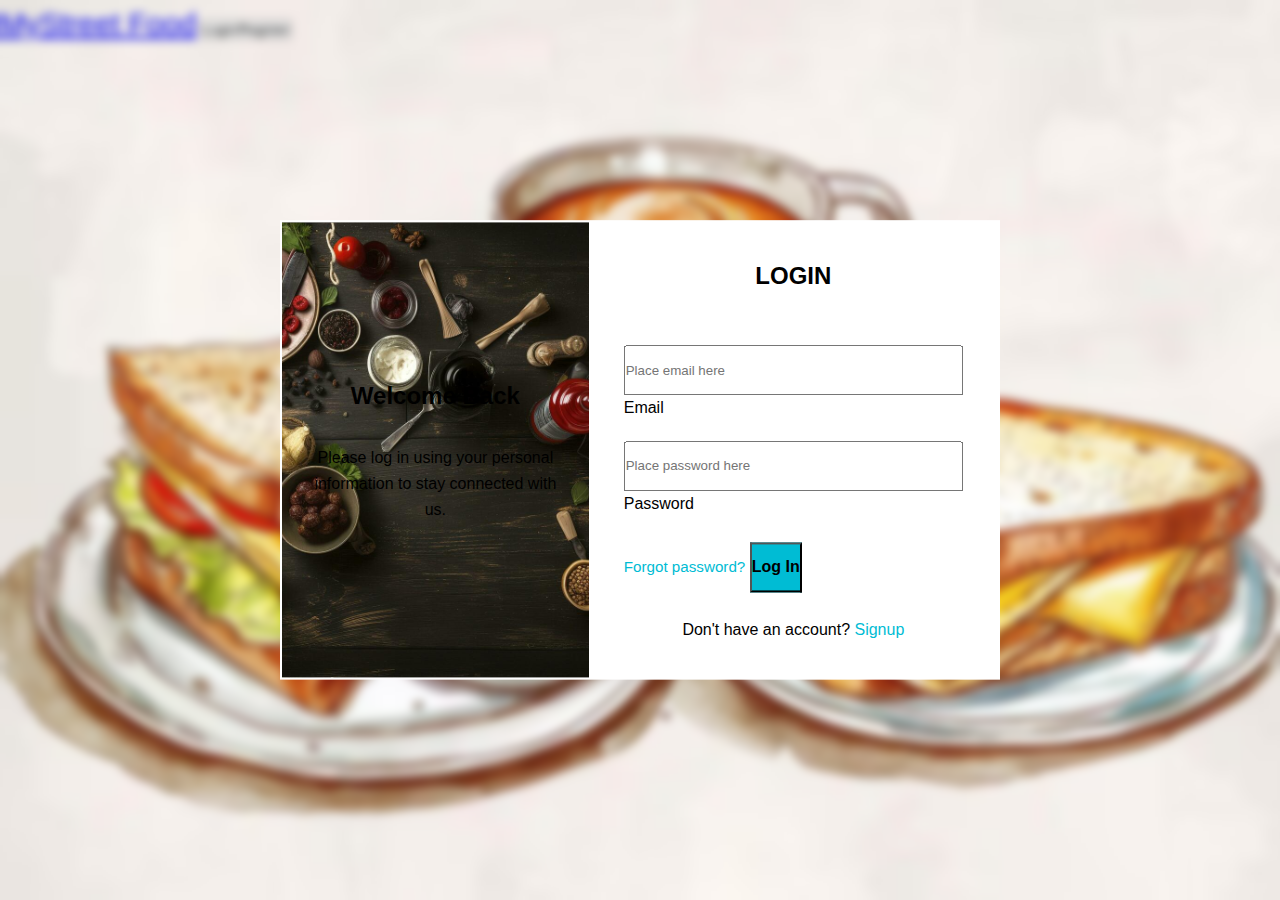
<file: recipe.html>
<!DOCTYPE html>
<html lang="en">
    <head>
        <meta charset="UTF-8">
        <meta name="viewport" content="width=device-width, initial-scale=1.0">
        <title>Street Food Explorer - Recipe</title>

        <!-- Bootstrap CSS -->
        <link href="https://cdn.jsdelivr.net/npm/bootstrap@5.3.8/dist/css/bootstrap.min.css" rel="stylesheet" integrity="sha384-sRIl4kxILFvY47J16cr9ZwB07vP4J8+LH7qKQnuqkuIAvNWLzeN8tE5YBujZqJLB" crossorigin="anonymous">
        <script defer src="https://cdn.jsdelivr.net/npm/bootstrap@5.3.8/dist/js/bootstrap.bundle.min.js" integrity="sha384-FKyoEForCGlyvwx9Hj09JcYn3nv7wiPVlz7YYwJrWVcXK/BmnVDxM+D2scQbITxI" crossorigin="anonymous"></script>

        <!-- Footer CSS-->
        <link rel="stylesheet" href="styles/footer.css">

        <!-- General CSS -->
        <link rel="stylesheet" href="styles/general.css">

        <!-- Recipe CSS -->
        <link rel="stylesheet" href="styles/recipe.css">

        <!-- Recipe JS -->
        <script src="scripts/recipe.js" defer></script>
    </head>

    <body>
        <!-- Header -->
        <header>    
            <nav class="navbar navbar-expand-md navbar-dark bg-dark shadow fixed-top px-4">
                <div class="container-fluid">
                    <!-- Brand -->
                    <a href="homepage.html" class="navbar-brand fw-bold">MyStreet Food</a>

                    <!-- Hamburger button for mobile -->
                    <button class="navbar-toggler" data-bs-toggle="collapse" data-bs-target="#nav" aria-controls="nav" aria-expanded="false" aria-label="Toggle Navigation">
                        <span class="navbar-toggler-icon"></span>
                    </button>

                    <!-- Nav Items -->
                    <div class="collapse navbar-collapse" id="nav">
                        <ul class="navbar-nav ms-auto f d-flex gap-3 justify-content-center">
                            <li class="nav-item"><a href="homepage.html" class="nav-link">Home</a></li>
                            <li class="nav-item"><a href="explore.html" class="nav-link">Explore</a></li>
                            <li class="nav-item"><a href="blog.html" class="nav-link">Blog</a></li>
                            <li class="nav-item"><a href="recipe.html" class="nav-link active" aria-current="page">Recipe</a></li>
                            <li class="nav-item"><a href="progress.html" class="nav-link">Progress</a></li>
                            <li class="nav-item"><a href="spin.html" class="nav-link">Spin To Eat</a></li>
                            <li class="nav-item me-3"><a href="contact.html" class="nav-link">Contact Us</a></li>
                        </ul>
                        <button id="logoutBtn" class="btn btn-primary">Logout</button>
                    </div>
                </div>
            </nav>

            <!-- Background-->
            <section class="background">
                <img src="images/background.jpg" alt="Background Image">
                <!-- Background Text-->
                <div class="background-text">
                    <h1>Delicious Street Food Recipe</h1>
                    <p>Discover the secrets to making mouth-watering street food at home with our easy-to-follow recipes.</p>
                </div>
            </section>
        </header>

        <!--Recipe Content-->
        <main>
            <div class="container">
                <div class="filter-bar">
                    <button class="favorite-filter-button" onclick="filterFavourites()" id="favFilterBtn">
                        Show Favourites
                    </button>
                    <div class="search-bar">
                        <input type="text" class="search-input" placeholder="Search for recipes..." id="searchInput">
                        <button class="search-button" onclick="searchRecipes()">Search</button>
                    </div>

                    <div class="recipe-grid" id="recipeGrid">
                        <!--Recipe Card display   -->
                    </div>

                    <div class="no-results" id="noResults" style="display: none;">
                        <h3>No recipes found.</h3>
                        <p>Please try a different search term.</p>
                    </div>
                </div>

                <!--Modal-->
                <div class="modal" id="recipeModal">
                    <div class="modal-content">
                        <div class="modal-header">
                            <img class="modal-img" id="modalImg" alt="Recipe Image">
                            <button class="close-button" onclick="closeModal()">&times;</button>
                        </div>

                        <div class="modal-body">
                            <h2 class="modal-title" id="modalTitle"></h2>
                            <div class="modal-meta" id="modalMeta"></div>
                            <div class="ingredients">
                                <h3 class="sec-title">Ingredients</h3>
                                <ul id="modalIngredients"></ul>
                            </div>
                            <div class="instructions">
                                <h3 class="sec-title">Instructions</h3>
                                <ol id="modalInstructions"></ol>
                            </div>
                        </div>
                    </div>
                </div>
            </div>
        </main>
        

        <!-- Footer -->
            <footer class="footer">
                <div class="container">
                    <h5>Quick Links:</h5>
                    <div class="row">
                        <div class="col-1">
                            <a href="FAQ.html" class="text-light">FAQ</a>
                        </div>
                        <div class="col-2">
                            <a href="privacy.html" class="text-light">Privacy Policy</a>
                        </div>
                        <div class="col-2">
                            <a href="terms.html" class="text-light">Terms of Service</a>
                        </div>
                    </div>
                    <hr>
                    <div class="text-center">
                        <p>&copy; 2025 Malaysian Street Food Explorer. All rights reserved.</p>
                    </div>
                </div>
            </footer> 

        <!-- jQuery -->
        <script src="https://code.jquery.com/jquery-3.7.1.min.js"></script>

        <!-- Session protection -->
        <script src="scripts/utils/auth.js"></script>

        <!-- Logout logic -->
        <script src="scripts/utils/logout.js"></script>
    </body>
</html>
</file>
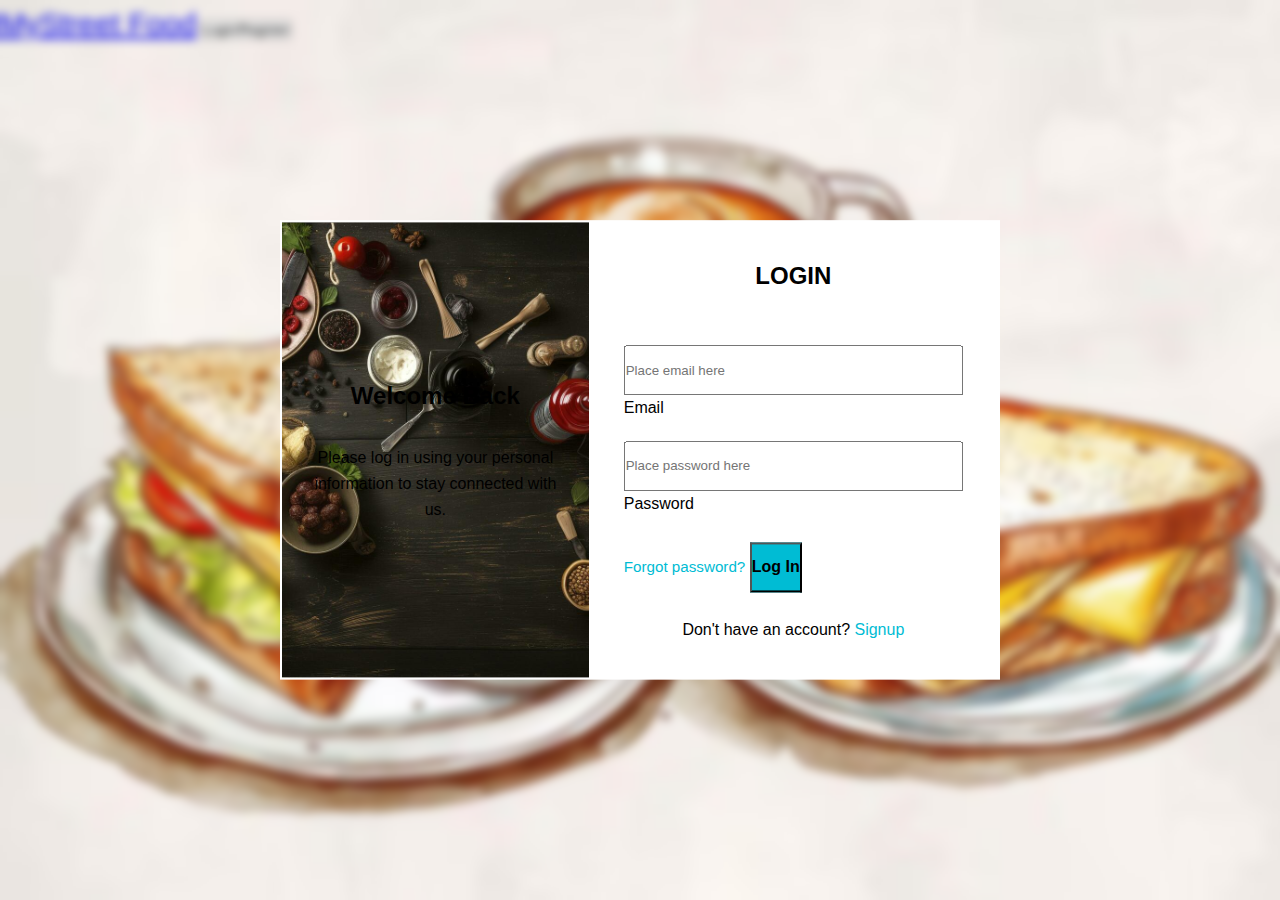
<file: terms.html>
<!DOCTYPE html>
<html lang="en">
<head>
    <meta charset="UTF-8">
    <meta name="viewport" content="width=device-width, initial-scale=1.0">
    <title>Terms of Service - Malaysian Street Food Explorer</title>

    <!-- Blog CSS -->
    <link href="https://cdnjs.cloudflare.com/ajax/libs/bootstrap/5.3.0/css/bootstrap.min.css" rel="stylesheet">
    <link href="https://cdnjs.cloudflare.com/ajax/libs/font-awesome/6.4.0/css/all.min.css" rel="stylesheet">

    <!-- Footer CSS-->
    <link rel="stylesheet" href="styles/footer.css">

    <!-- Terms CSS -->
    <link rel="stylesheet" href="styles/terms.css">
</head>
<body>
    <!-- Navigation -->
    <nav class="navbar navbar-expand-lg navbar-light fixed-top">
        <div class="container">
            <a class="navbar-brand" href="index.html">
                <i class="fas fa-utensils me-2"></i>MyStreet Food
            </a>
            <button class="navbar-toggler" type="button" data-bs-toggle="collapse" data-bs-target="#navbarNav">
                <span class="navbar-toggler-icon"></span>
            </button>
            <div class="collapse navbar-collapse" id="navbarNav">
                <ul class="navbar-nav ms-auto f d-flex gap-3 justify-content-center">
                    <li class="nav-item"><a href="homepage.html" class="nav-link">Home</a></li>
                    <li class="nav-item"><a href="explore.html" class="nav-link">Explore</a></li>
                    <li class="nav-item"><a href="blog.html" class="nav-link">Blog</a></li>
                    <li class="nav-item"><a href="recipe.html" class="nav-link">Recipe</a></li>
                    <li class="nav-item"><a href="progress.html" class="nav-link">Progress</a></li>
                    <li class="nav-item"><a href="spin.html" class="nav-link">Spin To Eat</a></li>
                    <li class="nav-item me-3"><a href="contact.html" class="nav-link">Contact Us</a></li>
                </ul>
                <button id="logoutBtn" class="btn btn-primary">Logout</button>
            </div>
        </div>
    </nav>

    <!-- Hero Section -->
    <section class="hero-section">
        <div class="container">
            <h1>Terms of Service</h1>
            <p class="lead">Please read these terms carefully before using our website</p>
            <div class="badge bg-light text-dark">
                <i class="fas fa-calendar-alt me-2"></i>Effective Date: August 28, 2025
            </div>
        </div>
    </section>

    <!-- Main Content -->
    <div class="main-content">
        <div class="container">
            <div class="row">
                <!-- Sidebar Navigation -->
                <div class="col-lg-3 mb-4">
                    <div class="sidebar">
                        <div class="card">
                            <div class="card-header bg-primary text-white">
                                <h5 class="mb-0"><i class="fas fa-list me-2"></i>Quick Navigation</h5>
                            </div>
                            <div class="nav flex-column">
                                <a class="nav-link active" href="#acceptance">Acceptance of Terms</a>
                                <a class="nav-link" href="#website-use">Website Use</a>
                                <a class="nav-link" href="#user-accounts">User Accounts</a>
                                <a class="nav-link" href="#user-content">User Content</a>
                                <a class="nav-link" href="#intellectual-property">Intellectual Property</a>
                                <a class="nav-link" href="#prohibited-activities">Prohibited Activities</a>
                                <a class="nav-link" href="#disclaimers">Disclaimers</a>
                                <a class="nav-link" href="#liability">Limitation of Liability</a>
                                <a class="nav-link" href="#termination">Termination</a>
                                <a class="nav-link" href="#governing-law">Governing Law</a>
                                <a class="nav-link" href="#modifications">Modifications</a>
                                <a class="nav-link" href="#contact">Contact Information</a>
                            </div>
                        </div>
                    </div>
                </div>

                <!-- Terms Content -->
                <div class="col-lg-9">
                    <!-- Acceptance of Terms -->
                    <div id="acceptance" class="terms-section">
                        <h3><i class="fas fa-handshake me-2"></i>Acceptance of Terms</h3>
                        <p>By accessing and using the Malaysian Street Food Explorer website, you accept and agree to be bound by these terms and conditions.</p>
                        
                        <div class="alert alert-custom">
                            <strong>Important:</strong> If you do not agree to these terms, please do not use this website. Your continued use constitutes acceptance of any modifications to these terms.
                        </div>

                        <p>These terms apply to all users, including:</p>
                        <ul>
                            <li>Website visitors and browsers</li>
                            <li>Registered users and account holders</li>
                            <li>Content contributors and reviewers</li>
                            <li>Newsletter subscribers</li>
                        </ul>
                    </div>

                    <!-- Website Use -->
                    <div id="website-use" class="terms-section">
                        <h3><i class="fas fa-laptop me-2"></i>Acceptable Website Use</h3>
                        <p>You may use our website for lawful purposes only. You agree not to use the website in ways that could harm our service or other users.</p>
                        
                        <div class="row">
                            <div class="col-md-6">
                                <h5>Prohibited Activities</h5>
                                <ul>
                                    <li>Violating any applicable laws</li>
                                    <li>Posting false or misleading information</li>
                                    <li>Harassing other users</li>
                                    <li>Spamming or unsolicited messages</li>
                                    <li>Attempting to hack or breach security</li>
                                </ul>
                            </div>
                            <div class="col-md-6">
                                <h5>Acceptable Use</h5>
                                <ul>
                                    <li>Browsing restaurant information</li>
                                    <li>Sharing honest reviews</li>
                                    <li>Engaging respectfully with community</li>
                                    <li>Following community guidelines</li>
                                    <li>Respecting others' privacy</li>
                                </ul>
                            </div>
                        </div>
                    </div>

                    <!-- User Accounts -->
                    <div id="user-accounts" class="terms-section">
                        <h3><i class="fas fa-user-circle me-2"></i>User Accounts and Registration</h3>
                        <p>When you create an account, you must provide accurate, complete, and current information.</p>
                        
                        <h5>Account Responsibilities</h5>
                        <ul>
                            <li>Maintain accurate and up-to-date information</li>
                            <li>Keep your password secure and confidential</li>
                            <li>Notify us immediately of unauthorized access</li>
                            <li>Accept responsibility for all account activities</li>
                        </ul>

                        <div class="alert alert-warning">
                            <strong>Account Termination:</strong> We reserve the right to terminate accounts that violate these terms.
                        </div>
                    </div>

                    <!-- User Content -->
                    <div id="user-content" class="terms-section">
                        <h3><i class="fas fa-user-edit me-2"></i>User Generated Content</h3>
                        <p>When you submit content (reviews, comments, photos), you grant us certain rights to use that content.</p>
                        
                        <h5>Content Standards</h5>
                        <p>All content must be:</p>
                        <ul>
                            <li>Accurate and truthful</li>
                            <li>Respectful of others' rights</li>
                            <li>Free of hate speech or discrimination</li>
                            <li>Relevant to Malaysian street food</li>
                            <li>Original or properly attributed</li>
                        </ul>

                        <h5>Prohibited Content</h5>
                        <ul>
                            <li>Copyrighted material without permission</li>
                            <li>Spam or promotional content</li>
                            <li>Offensive or inappropriate material</li>
                            <li>False or misleading information</li>
                            <li>Personal information of others</li>
                        </ul>
                    </div>

                    <!-- Intellectual Property -->
                    <div id="intellectual-property" class="terms-section">
                        <h3><i class="fas fa-copyright me-2"></i>Intellectual Property Rights</h3>
                        <p>The content, features, and functionality of our website are owned by Malaysian Street Food Explorer and protected by intellectual property laws.</p>
                        
                        <div class="row">
                            <div class="col-md-6">
                                <h5>You May Not</h5>
                                <ul>
                                    <li>Reproduce or distribute our content</li>
                                    <li>Create derivative works</li>
                                    <li>Use our trademarks without permission</li>
                                    <li>Frame or mirror our website</li>
                                </ul>
                            </div>
                            <div class="col-md-6">
                                <h5>You May</h5>
                                <ul>
                                    <li>View and browse our content</li>
                                    <li>Share links to our pages</li>
                                    <li>Print content for personal use</li>
                                    <li>Quote brief excerpts with attribution</li>
                                </ul>
                            </div>
                        </div>
                    </div>

                    <!-- Prohibited Activities -->
                    <div id="prohibited-activities" class="terms-section">
                        <h3><i class="fas fa-ban me-2"></i>Prohibited Activities</h3>
                        <p>The following activities are strictly prohibited:</p>
                        
                        <div class="row">
                            <div class="col-md-4">
                                <h6>Security Threats</h6>
                                <ul>
                                    <li>Malware distribution</li>
                                    <li>System infiltration</li>
                                    <li>Data harvesting</li>
                                    <li>DDoS attacks</li>
                                </ul>
                            </div>
                            <div class="col-md-4">
                                <h6>User Misconduct</h6>
                                <ul>
                                    <li>Identity theft</li>
                                    <li>Harassment</li>
                                    <li>Hate speech</li>
                                    <li>Discrimination</li>
                                </ul>
                            </div>
                            <div class="col-md-4">
                                <h6>Content Violations</h6>
                                <ul>
                                    <li>Copyright infringement</li>
                                    <li>False information</li>
                                    <li>Inappropriate content</li>
                                    <li>Spam posting</li>
                                </ul>
                            </div>
                        </div>
                    </div>

                    <!-- Disclaimers -->
                    <div id="disclaimers" class="terms-section">
                        <h3><i class="fas fa-exclamation-triangle me-2"></i>Disclaimers</h3>
                        <p>Our website provides information about Malaysian street food for general informational purposes only.</p>
                        
                        <div class="alert alert-custom">
                            <strong>Important Disclaimer:</strong> We make no warranties about the accuracy of restaurant information, food safety, or quality. Always use your own judgment.
                        </div>

                        <p>We specifically disclaim warranties regarding:</p>
                        <ul>
                            <li>Restaurant operating hours and locations</li>
                            <li>Menu items, prices, and availability</li>
                            <li>Food quality and safety standards</li>
                            <li>Website availability and error-free operation</li>
                        </ul>
                    </div>

                    <!-- Limitation of Liability -->
                    <div id="liability" class="terms-section">
                        <h3><i class="fas fa-balance-scale me-2"></i>Limitation of Liability</h3>
                        <p>Malaysian Street Food Explorer shall not be liable for any damages resulting from:</p>
                        
                        <ul>
                            <li>Use or inability to use our website</li>
                            <li>Food-related illness or allergic reactions</li>
                            <li>Reliance on information provided</li>
                            <li>Website errors or interruptions</li>
                            <li>Third-party actions or content</li>
                        </ul>

                        <div class="alert alert-info">
                            <strong>Maximum Liability:</strong> Our total liability shall not exceed RM 100 or the amount you paid us in the 12 months preceding the claim.
                        </div>
                    </div>

                    <!-- Termination -->
                    <div id="termination" class="terms-section">
                        <h3><i class="fas fa-power-off me-2"></i>Termination</h3>
                        <p>We may terminate your account and access immediately for any reason, including terms violation, fraud, or extended inactivity.</p>
                        
                        <h5>Effect of Termination</h5>
                        <ul>
                            <li>Your right to use the website will cease immediately</li>
                            <li>Your account and profile will be deactivated</li>
                            <li>You may lose access to saved content</li>
                            <li>Certain provisions will survive termination</li>
                        </ul>
                    </div>

                    <!-- Governing Law -->
                    <div id="governing-law" class="terms-section">
                        <h3><i class="fas fa-gavel me-2"></i>Governing Law</h3>
                        <p>These terms are governed by Malaysian law. Any disputes will be resolved in Malaysian courts.</p>
                        
                        <div class="row">
                            <div class="col-md-6">
                                <h5>Legal Venue</h5>
                                <ul>
                                    <li>Kuala Lumpur, Malaysia</li>
                                    <li>Federal Territory courts</li>
                                    <li>Malaysian jurisdiction</li>
                                </ul>
                            </div>
                            <div class="col-md-6">
                                <h5>Language</h5>
                                <ul>
                                    <li>English (primary)</li>
                                    <li>Bahasa Malaysia (if required)</li>
                                    <li>Translation available</li>
                                </ul>
                            </div>
                        </div>
                    </div>

                    <!-- Modifications -->
                    <div id="modifications" class="terms-section">
                        <h3><i class="fas fa-edit me-2"></i>Modifications to Terms</h3>
                        <p>We reserve the right to modify these terms at any time. We will notify users of significant changes.</p>
                        
                        <table class="table table-striped">
                            <thead>
                                <tr>
                                    <th>Change Type</th>
                                    <th>Notification Method</th>
                                    <th>Advance Notice</th>
                                </tr>
                            </thead>
                            <tbody>
                                <tr>
                                    <td>Minor updates</td>
                                    <td>Website notice</td>
                                    <td>None required</td>
                                </tr>
                                <tr>
                                    <td>Significant changes</td>
                                    <td>Email + Website banner</td>
                                    <td>30 days</td>
                                </tr>
                                <tr>
                                    <td>Major revisions</td>
                                    <td>All channels</td>
                                    <td>60 days</td>
                                </tr>
                            </tbody>
                        </table>
                    </div>

                    <!-- Contact Information -->
                    <div id="contact" class="terms-section">
                        <div class="contact-section">
                            <h3><i class="fas fa-envelope me-2"></i>Contact Information</h3>
                            <p>Questions about these terms? We're here to help.</p>
                            
                            <div class="row">
                                <div class="col-md-4">
                                    <div class="contact-info">
                                        <i class="fas fa-envelope fa-2x text-primary mb-2"></i>
                                        <h6>Email</h6>
                                        <p>legal@malaysianstreetfood.com</p>
                                    </div>
                                </div>
                                <div class="col-md-4">
                                    <div class="contact-info">
                                        <i class="fas fa-phone fa-2x text-primary mb-2"></i>
                                        <h6>Phone</h6>
                                        <p>+60 3-1234-5678</p>
                                    </div>
                                </div>
                                <div class="col-md-4">
                                    <div class="contact-info">
                                        <i class="fas fa-map-marker-alt fa-2x text-primary mb-2"></i>
                                        <h6>Address</h6>
                                        <p>Kuala Lumpur, Malaysia</p>
                                    </div>
                                </div>
                            </div>
                        </div>
                    </div>
                </div>
            </div>
        </div>
    </div>

    <!-- Footer -->
    <footer class="footer">
        <div class="container">
            <h5>Quick Links:</h5>
            <div class="row">
                <div class="col-1">
                    <a href="FAQ.html" class="text-light">FAQ</a>
                </div>
                <div class="col-2">
                    <a href="privacy.html" class="text-light">Privacy Policy</a>
                </div>
                <div class="col-2">
                    <a href="terms.html" class="text-light">Terms of Service</a>
                </div>
            </div>
            <hr>
            <div class="text-center">
                <p>&copy; 2025 Malaysian Street Food Explorer. All rights reserved.</p>
            </div>
        </div>
    </footer>

    <!-- JavaScript -->
    <script src="https://cdnjs.cloudflare.com/ajax/libs/bootstrap/5.3.0/js/bootstrap.bundle.min.js"></script>
    <!-- jQuery -->
    <script src="https://code.jquery.com/jquery-3.7.1.min.js"></script>

    <!-- Session protection -->
    <script src="scripts/utils/auth.js"></script>

    <!-- Logout logic -->
    <script src="scripts/utils/logout.js"></script>
    
    <script src="scripts/terms.js"></script>
</body>
</html>
</file>
<file: styles/general.css>
* {
    margin: 0;
    padding: 0;
    box-sizing: border-box;
    font-family: Arial, Helvetica, sans-serif;
}

html, body {
    font-size: 1rem;
}

body {
    padding-top: 70px;
    display: flex;
    flex-direction: column;
}

main {
    flex: 1;
}

.navbar-brand {
    font-size: 30px;
}

.nav-item {
    font-size: 20px;
}

.nav-link.active {
    text-decoration: underline;
    text-underline-offset: 4px;
}

body {
    font-family: "Roboto", sans-serif;
    font-size: 16px;
    line-height: 1.6;
    background: #c9c3b5;
    color: #000;
}

.main-title{
    font-family: "Montserrat", sans-serif;
    color: #d9623e;
    font-weight: 1000;
    text-transform: uppercase;
    letter-spacing: 2px;
    margin-bottom: 1rem;
}

.sub-title{
    font-family: "Baloo 2", cursive;
    font-weight: 700;
    color: #66453b;
    margin-bottom: 5px;
}
</file>
<file: styles/index.css>
body {
    height: 100vh;
    background: url("/images/banner.png") center / cover no-repeat;
}

header {
    position: fixed;
    width: 100%;
    left: 0;
    top: 0;
}

.blur-bg-overlay {
    position: fixed;
    top: 0;
    left: 0;
    width: 100%;
    height: 100%;
    opacity: 0;
    pointer-events: none;
    backdrop-filter: blur(5px);
    transition: 0.1s ease;
}

.show-popup .blur-bg-overlay {
    opacity: 1;
    pointer-events: auto;
}

.form-popup {
    position: fixed;
    top: 50%;
    left: 50%;
    max-width: 720px;
    width: 100%;
    opacity: 0;
    pointer-events: none;
    background: #fff;
    border: 2px solid #fff;
    transform: translate(-50%, -100%);
}

.show-popup .form-popup {
    opacity: 1;
    pointer-events: auto;
    transform: translate(-50%, -50%);
    transition: transform 0.3s ease, opacity 0.1s;
}

.form-popup .btn-close {
    position: absolute;
    top: 12px;
    right: 12px;
    color: #878484;
    cursor: pointer;
}

.form-popup .form-box {
    display: flex;
}

.form-box .form-details {
    max-width: 330px;
    display: flex;
    text-align: center;
    flex-direction: column;
    align-items: center;
    justify-content: center;
    padding: 0 20px;
}

.login .form-details {
    background: url("/images/login.jpg");
    background-size: cover;
    background-position: center;
}

.signup .form-details {
    background: url("/images/signup.jpg");
    background-size: cover;
    background-position: center;
}

.form-box h2 {
    text-align: center;
    margin-bottom: 30px;
}

.form-box .form-content {
    width: 100%;
    padding: 35px;
}

form .form-control {
    height: 50px;
    width: 100%;
    margin-top: 20px;
    position: relative;
}

.form-box a {
    color: #00bcd4;
    text-decoration: none;
}

.form-box a:hover {
    text-decoration: underline;
}

.form-box :where(.forgot-pass, .policy-text) {
    display: inline-flex;
    margin-top: 14px;
    font-size: 0.95rem;
}

form button {
    font-size: 1rem;
    font-weight: 600;
    padding: 14px 0;
    margin: 25px 0;
    background: #00bcd4;
    transition: 0.2s ease;
}

form button:hover {
    background: #0097a7;
}

.form-box .bottom-link {
    text-align: center;
}

.form-popup .signup,
.form-popup.show-signup .login {
    display: none;
}

.form-popup.show-signup .signup {
    display: flex;
}

.signup .policy-text {
    display: flex;
    align-items: center;
}

.signup .policy-text input {
    width: 14px;
    height: 14px;
    margin-right: 7px;
}

@media (max-width: 760px) {
    .form-popup {
        width: 95%;
    }

    .form-box .form-details {
        display: none;
    }

    .form-box .form-content {
        padding: 30px 20px;
    }
}
</file>
<file: styles/footer.css>
.footer {
    background-color: black;
    color: white;
    padding-top: 20px;
    padding-bottom: 10px;
}

.social-links a {
    color: white;
    font-size: 1.5rem;
    margin: 0 10px;
    transition: color 0.3s ease;
}

.social-links a:hover {
    color: var(--primary-color);
}
</file>
<file: styles/blog.css>
:root {
    --primary-color: #ff6b35;
    --secondary-color: #f7931e;
    --dark-color: #2c3e50;
    --light-gray: #f8f9fa;
}

body {
    font-family: 'Arial', sans-serif;
    line-height: 1.6;
    color: var(--dark-color);
}

.blog-body {
    padding-top: 60px;
}

.navbar {
    background: linear-gradient(135deg, var(--primary-color), var(--secondary-color));
    box-shadow: 0 2px 10px rgba(0,0,0,0.1);
}

.navbar-brand {
    font-weight: bold;
    font-size: 1.5rem;
}

.hero-section {
    background: linear-gradient(rgba(44, 62, 80, 0.7), rgba(44, 62, 80, 0.7)),
        url('data:image/svg+xml,<svg xmlns="http://www.w3.org/2000/svg" viewBox="0 0 1200 600"><rect fill="%23ff6b35" width="1200" height="600"/><circle fill="%23f7931e" cx="200" cy="150" r="50" opacity="0.7"/><circle fill="%23f7931e" cx="800" cy="400" r="80" opacity="0.5"/><circle fill="%23ff6b35" cx="1000" cy="200" r="60" opacity="0.6"/></svg>');
    background-size: cover;
    background-position: center;
    color: white;
    padding: 100px 0;
    text-align: center;
}

.blog-card {
    border: none;
    border-radius: 15px;
    box-shadow: 0 5px 20px rgba(0,0,0,0.1);
    transition: transform 0.3s ease, box-shadow 0.3s ease;
    margin-bottom: 30px;
    overflow: hidden;
}

.blog-card:hover {
    transform: translateY(-5px);
    box-shadow: 0 10px 30px rgba(0,0,0,0.2);
}

.blog-card img {
    height: 250px;
    object-fit: cover;
    transition: transform 0.3s ease;
}

.blog-card:hover img {
    transform: scale(1.05);
}

.blog-meta {
    color: #666;
    font-size: 0.9rem;
}

.blog-meta i {
    color: var(--primary-color);
    margin-right: 5px;
}

.read-more-btn {
    background: linear-gradient(135deg, var(--primary-color), var(--secondary-color));
    border: none;
    border-radius: 25px;
    color: white;
    padding: 10px 25px;
    transition: all 0.3s ease;
}

.read-more-btn:hover {
    background: linear-gradient(135deg, var(--secondary-color), var(--primary-color));
    transform: translateY(-2px);
    color: white;
}

.sidebar {
    background: white;
    border-radius: 15px;
    padding: 25px;
    box-shadow: 0 5px 20px rgba(0,0,0,0.1);
    margin-bottom: 30px;
}

.sidebar h5 {
    color: var(--primary-color);
    border-bottom: 2px solid var(--primary-color);
    padding-bottom: 10px;
}

.category-item, .recent-post {
    padding: 10px 0;
    border-bottom: 1px solid #eee;
    cursor: pointer;
    transition: all 0.3s ease;
}

.category-item:hover, .recent-post:hover {
    color: var(--primary-color);
    padding-left: 10px;
}

.newsletter {
    background: linear-gradient(135deg, var(--primary-color), var(--secondary-color));
    color: white;
    padding: 30px;
    border-radius: 15px;
    text-align: center;
}

.social-links a {
    color: white;
    font-size: 1.5rem;
    margin: 0 10px;
    transition: color 0.3s ease;
}

.social-links a:hover {
    color: var(--primary-color);
}

@media (max-width: 768px) {
    .hero-section {
        padding: 60px 0;
    }
    
    .hero-section h1 {
        font-size: 2rem;
    }
}

.fade-in {
    opacity: 0;
    transform: translateY(30px);
    transition: all 0.6s ease;
}

.fade-in.visible {
    opacity: 1;
    transform: translateY(0);
}

.search-box {
    border-radius: 25px;
    border: 2px solid var(--primary-color);
}

.search-btn {
    background: var(--primary-color);
    border: none;
    border-radius: 25px;
    color: white;
}

.tag {
    display: inline-block;
    background: var(--light-gray);
    color: var(--dark-color);
    padding: 5px 12px;
    margin: 2px;
    border-radius: 15px;
    font-size: 0.8rem;
    transition: all 0.3s ease;
}

.tag:hover {
    background: var(--primary-color);
    color: white;
    cursor: pointer;
}

/* Blog Writing Styles */
.writing-tools button {
    margin-right: 5px;
}

.rating-star {
    font-size: 1.5rem;
    cursor: pointer;
    opacity: 0.3;
    transition: opacity 0.3s ease;
}

.rating-star.active {
    opacity: 1;
}

.rating-star:hover {
    opacity: 0.7;
}

.user-post {
    border-left: 4px solid var(--primary-color);
    padding: 15px;
    margin-bottom: 15px;
    background: var(--light-gray);
    border-radius: 0 10px 10px 0;
    transition: all 0.3s ease;
}

.user-post:hover {
    background: white;
    box-shadow: 0 2px 10px rgba(0,0,0,0.1);
}

.draft-indicator {
    background: #ffc107;
    color: #856404;
    padding: 2px 8px;
    border-radius: 12px;
    font-size: 0.75rem;
    font-weight: bold;
}

.published-indicator {
    background: #28a745;
    color: white;
    padding: 2px 8px;
    border-radius: 12px;
    font-size: 0.75rem;
    font-weight: bold;
}

.word-count-warning {
    color: #dc3545;
    font-weight: bold;
}

.modal-xl {
    max-width: 1200px;
}

.user-generated-post {
    border: 2px solid var(--primary-color);
    border-radius: 15px;
    position: relative;
}

.user-generated-post::before {
    content: "Community Post";
    position: absolute;
    top: -10px;
    right: 10px;
    background: var(--primary-color);
    color: white;
    padding: 5px 10px;
    border-radius: 10px;
    font-size: 0.7rem;
    z-index: 2;
}

.highlight-new-post {
    animation: highlightPulse 2s ease-in-out;
}

@keyframes highlightPulse {
    0%, 100% { box-shadow: 0 5px 20px rgba(0,0,0,0.1); }
    50% { box-shadow: 0 10px 30px rgba(255, 107, 53, 0.3); }
}

.post-content {
    line-height: 1.8;
    font-size: 1rem;
}

.post-content h2, .post-content h3 {
    color: var(--primary-color);
    margin-top: 1.5rem;
    margin-bottom: 1rem;
}

.post-content ul, .post-content ol {
    margin: 1rem 0;
    padding-left: 2rem;
}

.post-content strong {
    color: var(--dark-color);
}
</file>
<file: styles/contact.css>
/* Basic */
body {
  font-family: "Roboto", sans-serif;
  font-size: 16px;
  line-height: 1.6;
  background: #c9c3b5;
  color: #000;
}

.contact-card {
  background: #f5f0e6;
  border-radius: 20px;
  box-shadow: 0 4px 12px rgba(0, 0, 0, 0.1);
  max-width: 2000px;
  margin: auto;
}

/* Contact Details */
.contact-details {
  max-width: 500px;
  margin: 20px auto;
  background: #f5f0e6;
  padding: 30px;
  border-radius: 20px;
  box-shadow: 0 4px 12px rgba(0, 0, 0, 0.1);
}

.contact-list {
  list-style: none;
  padding: 0;
  margin: 0;
}

.contact-list li {
  display: flex;
  align-items: center;
  margin: 15px 0;
  font-size: 1rem;
  border-bottom: 1px solid #ddd;
  padding-bottom: 10px;
}

.contact-list li:last-child {
  border-bottom: none;
}

.contact-list .icon {
  background: #e8ded3;
  color: #a67c52;
  border-radius: 50%;
  width: 40px;
  height: 40px;
  display: flex;
  align-items: center;
  justify-content: center;
  margin-right: 15px;
  font-size: 1.2rem;
}

.contact-list .text a {
  color: #a67c52;
  text-decoration: none;
  font-weight: 500;
}

.contact-list .text a:hover {
  color: #8b633f;
  text-decoration: underline;
}

.contact-list .social-links {
  display: flex;
  gap: 15px;
  margin-top: 10px;
}

.contact-list .social-links a {
  background: #e8ded3;
  color: #a67c52;
  font-size: 1.4rem;
  width: 40px;
  height: 40px;
  display: flex;
  align-items: center;
  justify-content: center;
  border-radius: 50%;
  transition: all 0.3s ease;
}

.contact-list .social-links a:hover {
  background: #a67c52;
  color: #fff;
  transform: translateY(-3px);
}


/* Form */
#contact-form {
  max-width: 500px;
  margin: 20px auto;
  background: #f5f0e6;
  padding: 30px;
  border-radius: 20px;
  box-shadow: 0 4px 12px rgba(0, 0, 0, 0.1);
}

/* Override Chrome autofill background */
input:-webkit-autofill,
input:-webkit-autofill:hover,
input:-webkit-autofill:focus,
textarea:-webkit-autofill,
textarea:-webkit-autofill:hover,
textarea:-webkit-autofill:focus {
    -webkit-box-shadow: 0 0 0px 1000px #f9f4ef inset; /* match your input background */
    -webkit-text-fill-color: #5c4033; /* text color */
    transition: background-color 5000s ease-in-out; /* prevent flash */
}

#contact-form .form-control {
  border-radius: 15px;
  padding: 12px 15px;
  border: 1px solid #c2a383;
  background-color: #f9f4ef;
  color: #5c4033;
}

#contact-form .form-control:focus {
  border-color: #a67c52;
  box-shadow: 0 0 6px rgba(166, 124, 82, 0.5);
}

#contact-form button {
  border-radius: 15px;
  background-color: #a67c52;
  border: none;
  color: #fff;
  font-weight: bold;
  padding: 12px;
  transition: all 0.3s ease;
  box-shadow: 0 2px 5px rgba(0, 0, 0, 0.15);
}

#contact-form button:hover {
  background-color: #8b633f;
  transform: translateY(-2px);
}

/* Success Notice*/
.success-notice {
  display: none;
  margin-top: 15px;
  padding: 10px;
  background: #e6f9e6;
  border: 1px solid #4caf50;
  color: #2e7d32;
  border-radius: 15px;
  font-size: 0.95em;
}
</file>
<file: styles/explore.css>
.explore-body {
    min-height: 100vh;
    background: linear-gradient(#EFEFFF, #CCCBFF);
}

main {
    display: flex;
    flex-direction: column;
    gap: 2rem;
    align-items: center;
    justify-content: center;
    margin-top: 20px;
}

.card-wrapper {
    max-width: 1100px;
    padding: 20px 10px;
    margin: 0 60px 35px;
    overflow: hidden;
}

.card-wrapper .card {
    height: auto;
    display: flex;
    flex-direction: column;
    background: #fff;
    border-radius: 20px;
    box-shadow: 0 10px 10px rgba(0, 0, 0, 0.05);
    transition: transform 0.3s ease;
}

.card-wrapper .card:hover {
    transform: translateY(-10px);
}

.card .card-image {
    position: relative;
}

.card .card-image img {
    width: 100%;
    padding: 10px;
    border-radius: 22px ;
    aspect-ratio: 16 / 9;
    object-fit: cover;
}

.card .card-image .card-tag {
    position: absolute;
    left: 25px;
    top: 25px;
    color: #6366f1;
    border-radius: 30px;
    font-weight: 600;
    font-size: 0.75rem;
    padding: 5px 15px;
    text-transform: uppercase;
    letter-spacing: 0.5px;
    background: rgba(255, 255, 255, 0.9);
}

.card .card-content {
    flex: 1;
    display: flex;
    flex-direction: column;
    padding: 10px 25px 25px;
}

.card .card-content .card-title {
    color: #111111;
    font-size: 1.25rem;
    font-weight: 700;
    line-height: 1.3;
    margin-bottom: 15px;
}

.card .card-content .card-text {
    color: #747474;
    font-size: 0.95rem;
    line-height: 1.6;
    margin-bottom: 20px;
}

.card .card-content .card-footer {
    display: flex;
    align-items: center;
    padding-top: 15px;
    margin-top: auto;
    justify-content: space-between;
    border-top: 1px solid rgba(0, 0, 0, 0.08);
}

.card-footer .product-rating-container {
  display: flex;
  align-items: center;
  margin-bottom: 10px;
}

.card .product-rating-stars {
  width: 100px;
  margin-right: 6px;
}

.card .product-rating-count {
  color: rgb(1, 124, 182);
  cursor: pointer;
  margin-top: 3px;
}

.card-footer .card-button {
    color: #fff;
    padding: 10px 20px;
    border-radius: 30px;
    font-size: 0.81rem;
    font-weight: 600;
    text-decoration: none;
    background: linear-gradient(135deg, #6366f1 0%, #8b5cf6) 100%;
    box-shadow: 0 8px 15px rgba(99, 102, 241, 0.2);
    transition: all 0.3s ease;
}

.card-footer .card-button:hover {
    transform: translateY(-3px);
    box-shadow: 0 8px 15px rgba(99, 102, 241, 0.3);
}

.card-wrapper .swiper-pagination-bullet {
    height: 15px;
    width: 15px;
    overflow: hidden;
    opacity: 1;
    background: #B1B3F8;
}

/* Add autoplay loading indicator to active bullet */
.card-wrapper .swiper-pagination-bullet-active::before {
    content: "";
    position: absolute;
    top: 0;
    left: 0;
    height: 100%;
    width: 100%;
    background: #6366f1;
    transform: scaleX(0);
    transform-origin: left center;
    animation: autoplay-loading 5s linear forwards;
}

.container:hover .card-wrapper .swiper-pagination-bullet-active::before {
    animation-play-state: paused;
}

@keyframes autoplay-loading {
    100% {
        transform: scaleX(1);
    }
}

.card-wrapper :where(.swiper-button-prev, .swiper-button-next) {
    color: #6366f1;
    margin-top: -35px;
    transition: all 0.3s ease;
}

.card-wrapper :where(.swiper-button-prev, .swiper-button-next):hover {
    color: #8b5cf6;
}

/* Responsive media query code for small screens*/
@media (max-width: 768px) {
    .card-wrapper {
        margin: 0 10px 25px;
    }

    .card-wrapper :where(.swiper-button-prev, .swiper-button-next) {
        display: none;
    }
}

.card.no-food {
    display: flex;
    justify-content: center;
    align-items: center;
    height: 150px;
    text-align: center;
    background: #f8f8f8;
    border-radius: 12px;
    color: #555;
}

@media (max-width: 575px) {
  .swiper-wrapper {
    width: auto !important;
    max-width: 320px;
    margin: 0 auto;
  }
}
</file>
<file: styles/FAQ.css>
:root {
    --primary: #ff6b35;
    --secondary: #f7931e;
    --dark: #2c3e50;
}

body {
    font-family: 'Segoe UI', Tahoma, Geneva, Verdana, sans-serif;
    padding-top: 80px;
    background: linear-gradient(135deg, #f8f9fa 0%, #e9ecef 100%);
    min-height: 100vh;
}

.navbar {
    background: linear-gradient(135deg, var(--primary), var(--secondary));
    box-shadow: 0 4px 20px rgba(0,0,0,0.1);
}

.navbar-brand {
    font-weight: 700;
    font-size: 1.5rem;
}

.section-title {
    color: var(--primary);
    margin-bottom: 40px;
    font-weight: 700;
    text-align: center;
    position: relative;
    padding-bottom: 20px;
}

.section-title::after {
    content: '';
    position: absolute;
    bottom: 0;
    left: 50%;
    transform: translateX(-50%);
    width: 100px;
    height: 4px;
    background: linear-gradient(to right, var(--primary), var(--secondary));
    border-radius: 2px;
}

.search-faq {
    max-width: 600px;
    margin: 40px auto;
    position: relative;
}

.search-faq input {
    border-radius: 50px;
    border: 3px solid var(--primary);
    padding: 20px 60px 20px 25px;
    font-size: 1.1rem;
    transition: all 0.3s ease;
}

.search-faq input:focus {
    box-shadow: 0 0 0 0.3rem rgba(255, 107, 53, 0.25);
    transform: scale(1.02);
}

.search-icon {
    position: absolute;
    right: 25px;
    top: 50%;
    transform: translateY(-50%);
    color: var(--primary);
}

.stats-card {
    background: linear-gradient(135deg, var(--primary), var(--secondary));
    color: white;
    border-radius: 20px;
    padding: 30px;
    text-align: center;
    margin-bottom: 30px;
    transition: transform 0.3s ease;
}

.stats-card:hover {
    transform: translateY(-5px);
}

.stats-number {
    font-size: 3rem;
    font-weight: 800;
    margin-bottom: 15px;
}

.faq-container {
    max-width: 900px;
    margin: 0 auto;
}

.faq-item {
    background: white;
    border-radius: 20px;
    margin-bottom: 25px;
    box-shadow: 0 8px 30px rgba(0,0,0,0.1);
    overflow: hidden;
    transition: all 0.3s ease;
}

.faq-item:hover {
    transform: translateY(-3px);
    box-shadow: 0 15px 40px rgba(0,0,0,0.15);
}

.faq-header {
    background: white;
    padding: 30px;
    border: none;
    width: 100%;
    text-align: left;
    cursor: pointer;
    transition: all 0.3s ease;
}

.faq-header:hover,
.faq-header.active {
    background: linear-gradient(135deg, var(--primary), var(--secondary));
    color: white;
}

.faq-content {
    padding: 0 30px;
    max-height: 0;
    overflow: hidden;
    transition: all 0.4s ease;
}

.faq-content.active {
    max-height: 2000px;
    padding: 30px;
}

.faq-icon {
    transition: transform 0.3s ease;
}

.faq-header.active .faq-icon {
    transform: rotate(180deg);
}

.no-results {
    text-align: center;
    padding: 60px 20px;
    display: none;
}

.no-results i {
    font-size: 4rem;
    margin-bottom: 20px;
    opacity: 0.5;
}

.contact-card {
    background: white;
    border-radius: 20px;
    padding: 40px;
    text-align: center;
    box-shadow: 0 10px 30px rgba(0,0,0,0.1);
}

.contact-card .btn {
    border-radius: 25px;
    padding: 15px 30px;
    font-weight: 600;
    margin: 5px;
}

.contact-card .btn:hover {
    transform: translateY(-2px);
}

.cookie-notification {
    position: fixed;
    bottom: 0;
    left: 0;
    right: 0;
    background: var(--dark);
    color: white;
    padding: 25px;
    z-index: 9999;
    transform: translateY(100%);
    transition: transform 0.5s ease;
}

.cookie-notification.show {
    transform: translateY(0);
}

.fade-in {
    opacity: 0;
    transform: translateY(20px);
    transition: all 0.6s ease;
}

.fade-in.active {
    opacity: 1;
    transform: translateY(0);
}

@keyframes pulse {
    0% { transform: scale(1); }
    50% { transform: scale(1.05); }
    100% { transform: scale(1); }
}

.stats-number.updated {
    animation: pulse 0.6s ease;
}

@media (max-width: 768px) {
    body { padding-top: 70px; }
    .faq-header { padding: 25px 20px; }
    .faq-content.active { padding: 25px 20px; }
    .search-faq input { padding: 15px 50px 15px 20px; }
    .stats-number { font-size: 2.5rem; }
}
</file>
<file: styles/homepage.css>
.hero {
    background: url('../images/banner.png') center/cover no-repeat;
    background-position: 50% 40%;
    height: 60vh;
}

.about-us {
    background-color: #f9f9f9;
}

.about-us img {
    max-width: 250px;
    height: auto;
    object-fit: cover;
    border: 8px solid;
    width: 100%;
}

.about-us h2 {
    display: inline-block;
    font-size: 1.8rem;
    text-decoration: underline;
    text-underline-offset: 4px;
}

.about-us p {
    font-size: 0.95rem;
}

/* Button hover animation */
.about-us button {
  transition: all 0.3s ease;
}

.about-us button:hover {
  transform: translateY(-2px);
  box-shadow: 0 4px 8px rgba(0,0,0,0.2);
}

.malaysia-map {
  background-color: #fff8f0;
}

.map-wrapper {
  position: relative;
  max-width: 800px;
  margin: 0 auto;
}

.state {
  fill: #ffcc80;
  stroke: #333;
  stroke-width: 2;
  cursor: pointer;
  transition: fill 0.3s;
}

.state:hover {
  fill: #ff6b3c;
}

/* Tooltip */
.map-tooltip {
  position: absolute;
  background: rgba(0,0,0,0.75);
  color: #fff;
  padding: 6px 10px;
  border-radius: 4px;
  font-size: 0.9rem;
  pointer-events: none;
  display: none;
}

/* Medium screens */
@media (min-width: 768px) {
  .about-us h2 {
    font-size: 2rem;
  }
  .about-us p {
    font-size: 1.1rem;
  }
}

/* Large screens */
@media (min-width: 992px) {
  .about-us h2 {
    font-size: 2.2rem;
  }
  .about-us p {
    font-size: 1.2rem;
  }
}
</file>
<file: styles/privacy.css>
:root {
    --primary-color: #ff6b35;
    --secondary-color: #f7931e;
    --accent-color: #c5282f;
    --dark-color: #2c3e50;
    --light-color: #ecf0f1;
}

body {
    font-family: 'Arial', sans-serif;
    line-height: 1.6;
    color: var(--dark-color);
    padding-top: 80px;
}

.navbar {
    background: linear-gradient(135deg, var(--primary-color), var(--secondary-color));
    box-shadow: 0 2px 10px rgba(0,0,0,0.1);
}

.navbar-brand {
    font-weight: bold;
    font-size: 1.5rem;
}

.section-title {
    color: var(--primary-color);
    margin-bottom: 30px;
    font-weight: bold;
    position: relative;
    padding-bottom: 15px;
}

.section-title:after {
    content: '';
    position: absolute;
    bottom: 0;
    left: 50%;
    transform: translateX(-50%);
    width: 80px;
    height: 3px;
    background: linear-gradient(to right, var(--primary-color), var(--secondary-color));
}

.policy-section {
    background: #f8f9fa;
    border-left: 4px solid var(--primary-color);
    padding: 30px;
    margin: 30px 0;
    border-radius: 0 15px 15px 0;
    box-shadow: 0 5px 15px rgba(0,0,0,0.1);
    transition: all 0.3s ease;
}

.policy-section:hover {
    transform: translateX(5px);
    box-shadow: 0 10px 25px rgba(0,0,0,0.15);
}

.policy-section h4 {
    color: var(--primary-color);
    margin-bottom: 20px;
}

.policy-section h4 i {
    margin-right: 10px;
}

.fade-in {
    opacity: 0;
    transform: translateY(30px);
    transition: all 0.6s ease;
}

.fade-in.active {
    opacity: 1;
    transform: translateY(0);
}

.table-of-contents {
    background: white;
    border-radius: 15px;
    padding: 30px;
    box-shadow: 0 5px 20px rgba(0,0,0,0.1);
    position: sticky;
    top: 100px;
}

.table-of-contents h5 {
    color: var(--primary-color);
    border-bottom: 2px solid var(--light-color);
    padding-bottom: 10px;
    margin-bottom: 20px;
}

.table-of-contents a {
    color: var(--dark-color);
    text-decoration: none;
    padding: 8px 0;
    display: block;
    border-radius: 5px;
    transition: all 0.3s ease;
}

.table-of-contents a:hover {
    background: var(--light-color);
    padding-left: 10px;
    color: var(--primary-color);
}

.last-updated {
    background: linear-gradient(135deg, var(--primary-color), var(--secondary-color));
    color: white;
    padding: 15px 25px;
    border-radius: 25px;
    display: inline-block;
    margin-bottom: 30px;
}

.contact-card {
    background: linear-gradient(135deg, var(--primary-color), var(--secondary-color));
    color: white;
    border-radius: 15px;
    padding: 30px;
    text-align: center;
    margin-top: 40px;
}

.contact-card h5 {
    margin-bottom: 20px;
}

.contact-info {
    background: rgba(255,255,255,0.1);
    border-radius: 10px;
    padding: 20px;
    margin-top: 20px;
}

.contact-info ul {
    list-style: none;
    padding: 0;
    margin: 0;
}

.contact-info li {
    padding: 8px 0;
}

.highlight-box {
    background: linear-gradient(135deg, #fff3cd, #ffeaa7);
    border: 1px solid #ffc107;
    border-radius: 10px;
    padding: 20px;
    margin: 20px 0;
}

.highlight-box i {
    color: #856404;
}

.rights-list {
    background: #d1ecf1;
    border: 1px solid #bee5eb;
    border-radius: 10px;
    padding: 20px;
    margin: 20px 0;
}

/* Cookie notification */
.cookie-notification {
    position: fixed;
    bottom: 0;
    left: 0;
    right: 0;
    background: var(--dark-color);
    color: white;
    padding: 20px;
    z-index: 9999;
    transform: translateY(100%);
    transition: transform 0.3s ease;
}

.cookie-notification.show {
    transform: translateY(0);
}

@media (max-width: 768px) {
    .navbar-brand {
        font-size: 1.2rem;
    }
    
    .table-of-contents {
        position: static;
        margin-bottom: 30px;
    }
    
    .policy-section {
        padding: 20px;
        margin: 20px 0;
    }
}
</file>
<file: styles/recipe.css>
.background {
    position: relative;
    text-align: center;
    color: white;
}

.background img {
    width: 100%;
    height: 350px;
    object-fit: cover;
}

.background-text {
    position: absolute;
    top: 50%;
    left: 50%;
    transform: translate(-50%, -50%);
    background: rgba(0, 0, 0, 0.5);
    padding: 20px 40px;
    border-radius: 10px;
    font-size: 25px;
}

.container {
    max-width: 1200px;
    margin: 3rem auto;
    padding: 0 2rem;
}

.search-bar {
    display: flex;
    gap: 15px;
    justify-content: center;
    background-color: hsl(41, 98%, 56%);
    backdrop-filter: blur(10px);
    padding: 2rem;
    border-radius: 20px;
    margin-bottom: 3rem;
    box-shadow: 0 10px 30px rgba(0, 0, 0, 0.1);
}

.search-input {
    width: 85%;
    padding: 1rem 1.5rem;
    font-size: 1.1rem;
    border: 2px solid hsl(0, 0%, 80%);
    border-radius: 50px;
    margin-bottom: 0.5rem;
    transition: border-color 0.3s ease;
}

.search-input:focus {
    border-color: rgb(102, 126, 234);
    outline: none;
}

.search-button {
    float: right;
    padding: 1rem 2rem;
    font-size: 1.1rem;
    color: white;
    background-color: hsl(0, 0%, 70%);
    border: none;
    border-radius: 50px;
    cursor: pointer;
    transition: background-color 0.3s ease;
    opacity: 0.9;
}

.search-button:hover {
    background-color: hsl(0, 0%, 50%);
    opacity: 1;
}

.recipe-grid {
    display: grid;
    grid-template-columns: repeat(3, 1fr);
    gap: 30px;
    margin-bottom: 30px;
}

.recipe-card {
    background: white;
    border-radius: 15px;
    overflow: hidden;
    box-shadow: 0 8px 25px rgba(0, 0, 0, 0.1);
    transition: transform 0.3s ease;
    cursor: pointer;
    border: 2px solid transparent;
    display: flex;
    flex-direction: column;
    height: 100%;
}

.recipe-card:hover {
    transform: translateY(-10px);
    box-shadow: 0 15px 40px rgba(0, 0, 0, 0.2);
    border-color: hsl(41, 98%, 56%);
}

.recipe-card img {
    width: 100%;
    height: 200px;
    object-fit: cover;
    transition: transform 0.3s ease;
}

.recipe-content {
    padding: 1.5rem;
    display: flex;
    flex-direction: column;
    flex-grow: 1;
}

.recipe-title {
    font-size: 1.5rem;
    font-weight: 600;
    margin-bottom: 0.5rem;
    color: hsl(0, 0%, 10%);
}

.recipe-description {
    font-size: 1rem;
    color: hsl(0, 0%, 30%);
    margin-bottom: 1rem;
    line-height: 1.5;
}

.recipe-meta {
    margin-top: auto;
    display: flex;
    justify-content: space-between;
    align-items: center;
    font-size: 0.9rem;
    color: hsl(0, 0%, 50%);
}

.favorite-card {
    border: 3px solid hsl(41, 98%, 56%);
}

.favorite {
    font-size: 1.5rem;
    cursor: pointer;
    position: absolute;
    top: 10px;
    right: 15px;
    z-index: 1;
}

.favorite-filter-button {
    margin-bottom: 1rem;
    padding: 0.8rem 1.5rem;
    font-size: 1rem;
    border-radius: 50px;
    border: none;
    background-color: hsl(0, 0%, 30%);
    color: white;
    cursor: pointer;
    transition: background-color 0.3s ease;
    opacity: 0.8;
}

.favorite-filter-button:hover {
    background-color: hsl(41, 98%, 40%);
    opacity: 1;
}


.recipe-time,
.recipe-difficulty {
    display: flex;
    align-items: center;
    gap: 0.5rem;
}

.modal {
    display: none;
    position: fixed;
    z-index: 1000;
    left: 0;
    top: 0;
    width: 100%;
    height: 100%;
    background-color: rgba(0, 0, 0, 0.8);
    backdrop-filter: blur(5px);
}

.modal-content {
    position: absolute;
    top: 50%;
    left: 50%;
    transform: translate(-50%, -50%);
    background: white;
    border-radius: 20px;
    max-width: 800px;
    width: 90%;
    max-height: 90vh;
    overflow-y: auto;
    animation: modalSlide 0.3s ease;
}

@keyframes modalSlide {
    from {
        opacity: 0;
        transform: translate(-50%, -60%);
    }

    to {
        opacity: 1;
        transform: translate(-50%, -50%);
    }
}

.modal-header {
    position: relative;
    height: 250px;
    overflow: hidden;
    border-radius: 20px 20px 0 0;
}

.modal-img {
    width: 100%;
    height: 100%;
    object-fit: cover;
}

.close-button {
    position: absolute;
    top: 15px;
    right: 20px;
    font-size: 1.5rem;
    color: white;
    background: rgba(0, 0, 0, 0.5);
    border: none;
    border-radius: 50%;
    width: 40px;
    height: 40px;
    cursor: pointer;
    transition: background-color 0.3s ease;
}

.close-button:hover {
    background-color: rgba(0, 0, 0, 0.8);
}

.modal-body {
    padding: 2rem;
}

.modal-title {
    font-size: 2rem;
    margin-bottom: 1rem;
    color: hsl(0, 0%, 10%);
}

.modal-meta {
    display: flex;
    justify-content: space-between;
    gap: 2rem;
    margin-bottom: 25px;
    padding: 15px;
    background: hsl(0, 0%, 95%);
    border-radius: 10px;
}


.meta-item {
    display: flex;
    align-items: center;
    gap: 0.5rem;
    color: hsl(0, 0%, 30%);
}

.ingredients,
.instructions {
    margin-bottom: 2rem;
}

.sec-title {
    font-size: 1.5rem;
    margin-bottom: 1rem;
    border-bottom: 2px solid hsl(41, 98%, 56%);
    padding-bottom: 5px;
    color: hsl(0, 0%, 10%);
}

.ingredients ul {
    list-style: none;
    margin: 0;
    padding: 0;
    display: flex;
    flex-wrap: wrap;
    margin-bottom: 1rem;
}

.ingredients li {
    padding: 8px 0;
    border-bottom: 1px solid hsl(0, 0%, 90%);
    position: relative;
    padding-left: 25px;
}

.ingredients li:before {
    content: "•";
    color: hsl(41, 98%, 56%);
    font-weight: bold;
    position: absolute;
    left: 0;
}

.instructions ol {
    padding-left: 20px;
}

.instructions li {
    margin-bottom: 1rem;
    line-height: 1.6;
}

.no-results {
    text-align: center;
    padding: 60px 20px;
    color: hsl(0, 0%, 30%);
}

/*Tablet*/
@media screen and (max-width: 767px) {
    .logo img {
        float: none;
        display: block;
        margin: 10px auto;
        width: 120px;
        height: 120px;
    }

    .background-text {
        font-size: 18px;
        padding: 15px 20px;
    }


    .search-input {
        width: 100%;
        margin-bottom: 1rem;
    }

    .search-button {
        width: 100%;
        padding: 1rem 0;
    }

    .recipe-grid {
        grid-template-columns: 1fr;
        gap: 20px;
    }

    .recipe-card img {
        height: 180px;
    }

    .recipe-title {
        font-size: 1.3rem;
    }

    .recipe-description {
        font-size: 0.95rem;
    }

    .modal-content {
        width: 95%;
        max-width: 600px;
    }

    .modal-title {
        font-size: 1.5rem;
    }

    .modal-body {
        padding: 1.5rem;
    }

    .modal-meta {
        flex-direction: column;
        gap: 10px;
    }
}

@media screen and (max-width: 480px) {
    .logo img {
        width: 100px;
        height: 100px;
        margin: 10px auto;
        display: block;
        float: none;
    }

    .background-text {
        font-size: 16px;
        padding: 8px 15px;
    }

    .recipe-card img {
        height: 150px;
    }

    .recipe-title {
        font-size: 1.2rem;
    }

    .recipe-description {
        font-size: 0.9rem;
    }
}
</file>
<file: styles/terms.css>
:root {
    --primary-color: #ff6b35;
    --secondary-color: #f7931e;
    --dark-color: #1a1a2e;
    --light-bg: #f8f9fa;
}

body {
    font-family: 'Arial', sans-serif;
    line-height: 1.6;
    color: var(--dark-color);
}

.navbar {
    background: white;
    box-shadow: 0 2px 10px rgba(0,0,0,0.1);
}

.navbar-brand {
    font-weight: bold;
    color: var(--primary-color) !important;
}

.nav-link:hover {
    color: var(--primary-color) !important;
}

.hero-section {
    background: linear-gradient(135deg, var(--primary-color), var(--secondary-color));
    color: white;
    padding: 4rem 0;
    text-align: center;
}

.hero-section h1 {
    font-size: 2.5rem;
    font-weight: bold;
    margin-bottom: 1rem;
}

.main-content {
    padding: 3rem 0;
}

.terms-section {
    background: white;
    border-radius: 10px;
    padding: 2rem;
    margin-bottom: 2rem;
    box-shadow: 0 5px 15px rgba(0,0,0,0.1);
}

.terms-section h3 {
    color: var(--primary-color);
    border-bottom: 2px solid var(--primary-color);
    padding-bottom: 0.5rem;
    margin-bottom: 1.5rem;
}

.sidebar {
    position: sticky;
    top: 100px;
}

.sidebar .nav-link {
    color: var(--dark-color);
    padding: 0.75rem 1rem;
    border-left: 3px solid transparent;
    transition: all 0.3s;
}

.sidebar .nav-link:hover,
.sidebar .nav-link.active {
    background-color: var(--light-bg);
    border-left-color: var(--primary-color);
    color: var(--primary-color);
}

.alert-custom {
    border-left: 4px solid var(--primary-color);
    background-color: rgba(255, 107, 53, 0.1);
}

.contact-section {
    background: var(--light-bg);
    padding: 2rem;
    border-radius: 10px;
    text-align: center;
}

.contact-info {
    background: white;
    padding: 1.5rem;
    border-radius: 8px;
    margin: 1rem 0;
}

@media (max-width: 768px) {
    .hero-section h1 {
        font-size: 2rem;
    }
    
    .sidebar {
        position: static;
        margin-bottom: 2rem;
    }
}
</file>
